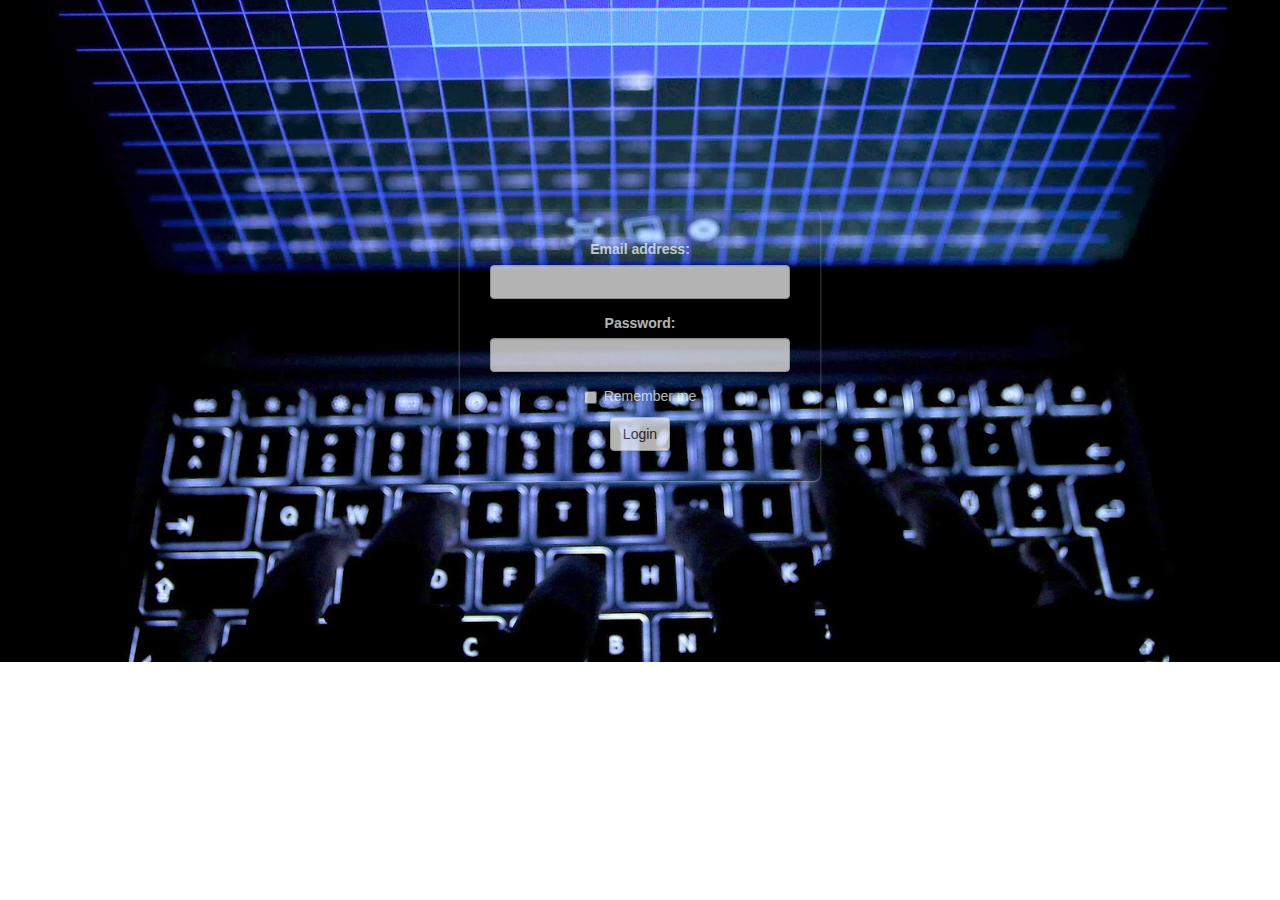
<file: demo facebook/index.html>
<!DOCTYPE html>
<html lang="en">
<head>
	<meta charset="utf-8">
	<meta http-equiv="X-UA-Compatible" content="IE=edge">
	<meta name="viewport" content="width=device-width, initial-scale=1, maximum-scale=1, user-scalable=no">
	<!------Bootstrap------>
	<link rel="stylesheet" href="css/bootstrap.css">
	<!------Style------>
	<link rel="stylesheet" href="css/style.css">
	<!-- Animate -->
	<link rel="stylesheet" href="css/animate.css">
	<!-- Font-awesome -->
	<link rel="stylesheet" href="css/font-awesome.min.css">
	<!-- Font-Rotobo ,Lato ,Oswald,Raleway -->
	<link href="https://fonts.googleapis.com/css?family=Lato|Oswald|Raleway:400,300,500,600,700,800|Roboto" rel="stylesheet">
</head>
<body>
     <div class="main">
		 <div class="container">
			 <div class="row">
				 <div class="col-sm-4 col-md-offset-4">
					 <div class="main-form text-center animated fadeIn">
						 <form name="loginform" id="loginform" action="" method="post" onsubmit="return passWord()">
							 <div class="form-group">
								 <label for="email">Email address:</label>
								 <input type="email" class="form-control" id="email">
							 </div>
							 <div class="form-group">
								 <label for="pwd">Password:</label>
								 <input type="password" class="form-control" id="pwd">
							 </div>
							 <div class="checkbox">
								 <label><input type="checkbox"> Remember me</label>
							 </div>
							 <button type="submit" class="btn btn-default">Login</button>
						 </form>
					 </div>
				 </div>
			 </div>
		 </div>
	 </div>
	 <script src="js/jquery-3.2.1.min.js"></script>
	 <script src="js/bootstrap.js"></script>
	 <script src="js/html5shiv.js"></script>
	 <script src="js/jquery.min.js"></script>
	 <script src="js/style.js"></script>
</body>
</html>
</file>
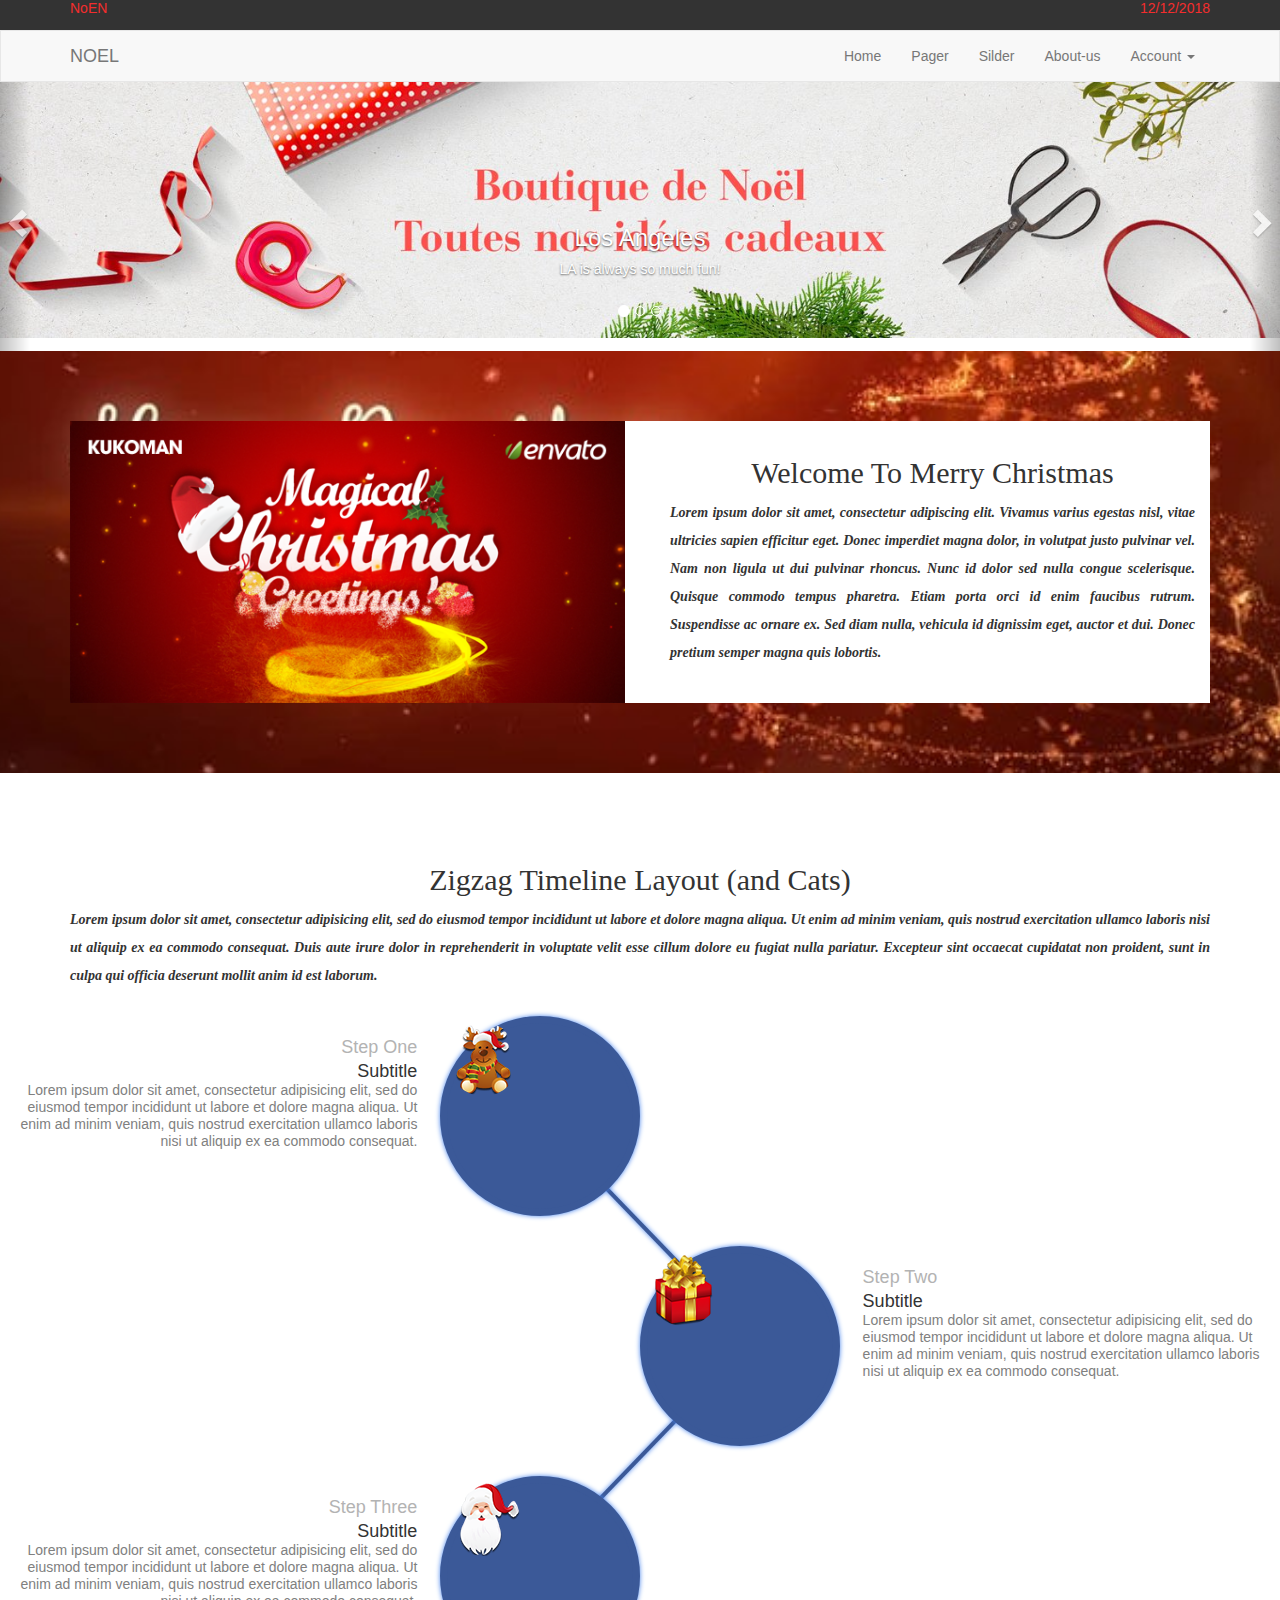
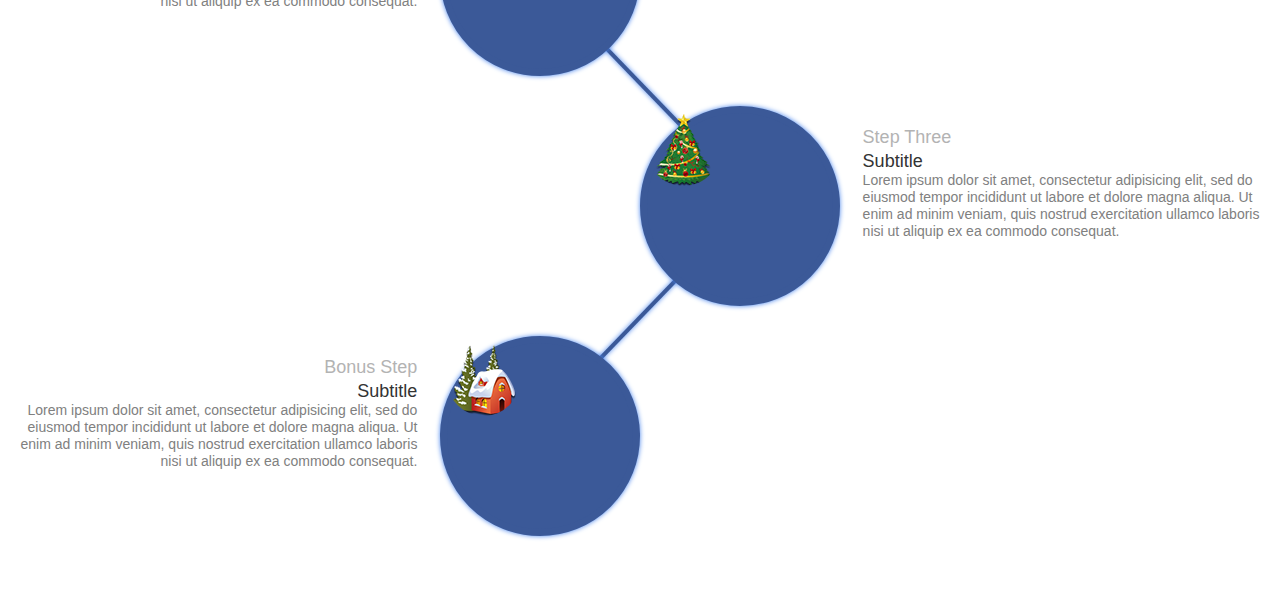
<file: Noen new 2018/index.html>
<!DOCTYPE html>
<html lang="en">
<head>
    <meta charset="UTF-8">
    <title>Title</title>
    <link href='https://fonts.googleapis.com/css?family=Aguafina Script' rel='stylesheet'>
    <!-----------Style----------->
    <link rel="stylesheet" href="css/bootstrap.css">
    <!----------Styel main------->
    <link rel="stylesheet" href="css/style.css">
</head>
<body data-spy="scroll" data-target=".navbar" data-offset="10">
    <!-------Header----------->
    <header id="header">
        <div class="container-fluid">
            <div class="row">
                <div class="data-time">
                    <div class="container">
                        <div class="row">
                            <div class="data-logo col-md-6 col-sm-6">
                                <p>NoEN</p>
                            </div>
                            <div class="data-day col-md-6 col-sm-6">
                                <p>12/12/2018</p>
                            </div>
                        </div>
                    </div>
                </div>
                <nav class="navbar navbar-default" data-spy="affix" data-offset-top="30">
                    <div class="container">
                        <div class="navbar-header">
                            <button type="button" class="navbar-toggle" data-toggle="collapse" data-target="#myNavbar">
                                <span class="icon-bar"></span>
                                <span class="icon-bar"></span>
                                <span class="icon-bar"></span>
                            </button>
                            <a class="navbar-brand" href="#">NOEL</a>
                        </div>
                        <div class="collapse navbar-collapse" id="myNavbar">
                            <ul class="nav navbar-nav navbar-right">
                                <li><a href="index.html">Home</a></li>
                                <li><a href="#section2">Pager</a></li>
                                <li><a href="#section3">Silder</a></li>
                                <li><a href="#section2">About-us</a></li>
                                <li class="dropdown">
                                    <a class="dropdown-toggle" data-toggle="dropdown" href="#">Account
                                        <span class="caret"></span></a>
                                    <ul class="dropdown-menu">
                                        <li><a href="#"><span class="glyphicon glyphicon-user"></span> Sign Up</a></li>
                                        <li><a href="#"><span class="glyphicon glyphicon-log-in"></span> Login</a></li>
                                    </ul>
                                </li>
                            </ul>
                        </div>
                    </div>
                </nav>
                <div class="slider">
                    <div id="myCarousel" class="carousel" data-ride="carousel">
                        <!-- Indicators -->
                        <ol class="carousel-indicators">
                            <li data-target="#myCarousel" data-slide-to="0" class="active"></li>
                            <li data-target="#myCarousel" data-slide-to="1"></li>
                            <li data-target="#myCarousel" data-slide-to="2"></li>
                        </ol>

                        <!-- Wrapper for slides -->
                        <div class="carousel-inner">
                            <div class="item active">
                                <img src="images/slider/3.jpg" class="img-responsive">
                                <div class="carousel-caption">
                                    <h3>Los Angeles</h3>
                                    <p>LA is always so much fun!</p>
                                </div>
                            </div>
                            <div class="item">
                                <img src="images/slider/3.jpg" class="img-responsive">
                                <div class="carousel-caption">
                                    <h3>Los Angeles</h3>
                                    <p>LA is always so much fun!</p>
                                </div>
                            </div>
                            <div class="item">
                                <img src="images/slider/3.jpg" class="img-responsive">
                                <div class="carousel-caption">
                                    <h3>Los Angeles</h3>
                                    <p>LA is always so much fun!</p>
                                </div>
                            </div>
                        </div>

                        <!-- Left and right controls -->
                        <a class="left carousel-control" href="#myCarousel" data-slide="prev">
                            <span class="glyphicon glyphicon-chevron-left"></span>
                            <span class="sr-only">Previous</span>
                        </a>
                        <a class="right carousel-control" href="#myCarousel" data-slide="next">
                            <span class="glyphicon glyphicon-chevron-right"></span>
                            <span class="sr-only">Next</span>
                        </a>
                    </div>
                </div>
            </div>
        </div>
    </header>
    <!-------End Header----------->
    <!-------Main----------->
    <div class="main">
        <!-------Heddingtime----------->
        <section id="webcome">
            <div class="container">
                <div class="wellcome-noen">
                    <div class="row">
                        <div class="col-lg-6 col-sm-12">
                            <img src="images/3.png" class="img-responsive"/>
                        </div>
                        <div class="col-lg-6 col-sm-12">
                            <div class="wellcome-noen-text">
                                <h3 class="title-page">Welcome To Merry Christmas</h3>
                                <p class="title-p">Lorem ipsum dolor sit amet, consectetur adipiscing elit. Vivamus varius egestas nisl, vitae ultricies sapien efficitur eget. Donec imperdiet magna dolor, in volutpat justo pulvinar vel. Nam non ligula ut dui pulvinar rhoncus. Nunc id dolor sed nulla congue scelerisque. Quisque commodo tempus pharetra. Etiam porta orci id enim faucibus rutrum. Suspendisse ac ornare ex. Sed diam nulla, vehicula id dignissim eget, auctor et dui. Donec pretium semper magna quis lobortis.</p>
                            </div>
                        </div>
                    </div>
                </div>
            </div>
        </section>

        <section id="timeline">
            <div class="container">
               <div class="row">
                   <div class="col-lg-12">
                       <h3 class="title-page">Zigzag Timeline Layout (and Cats)</h3>
                       <p class="title-p">
                           Lorem ipsum dolor sit amet, consectetur adipisicing elit, sed do eiusmod tempor incididunt ut labore et dolore magna aliqua. Ut enim ad minim veniam, quis nostrud exercitation ullamco laboris nisi ut aliquip ex ea commodo consequat. Duis aute irure dolor in reprehenderit in voluptate velit esse cillum dolore eu fugiat nulla pariatur. Excepteur sint occaecat cupidatat non proident, sunt in culpa qui officia deserunt mollit anim id est laborum.
                       </p>
                       <ul class="timeline">
                           <li>
                               <div class="timeline-image">
                                   <img class="img-circle img-responsive" src="images/timeline/deer.png" alt="">
                               </div>
                               <div class="timeline-panel">
                                   <div class="timeline-heading">
                                       <h4>Step One</h4>
                                       <h4 class="subheading">Subtitle</h4>
                                   </div>
                                   <div class="timeline-body">
                                       <p class="text-muted">
                                           Lorem ipsum dolor sit amet, consectetur adipisicing elit, sed do eiusmod tempor incididunt ut labore et dolore magna aliqua. Ut enim ad minim veniam, quis nostrud exercitation ullamco laboris nisi ut aliquip ex ea commodo consequat.
                                       </p>
                                   </div>
                               </div>
                               <div class="line"></div>
                           </li>
                           <li class="timeline-inverted">
                               <div class="timeline-image">
                                   <img class="img-circle img-responsive" src="images/timeline/presents.png" alt="">
                               </div>
                               <div class="timeline-panel">
                                   <div class="timeline-heading">
                                       <h4>Step Two</h4>
                                       <h4 class="subheading">Subtitle</h4>
                                   </div>
                                   <div class="timeline-body">
                                       <p class="text-muted">
                                           Lorem ipsum dolor sit amet, consectetur adipisicing elit, sed do eiusmod tempor incididunt ut labore et dolore magna aliqua. Ut enim ad minim veniam, quis nostrud exercitation ullamco laboris nisi ut aliquip ex ea commodo consequat.
                                       </p>
                                   </div>
                               </div>
                               <div class="line"></div>
                           </li>
                           <li>
                               <div class="timeline-image">
                                   <img class="img-circle img-responsive" src="images/timeline/santa.png" alt="">
                               </div>
                               <div class="timeline-panel">
                                   <div class="timeline-heading">
                                       <h4>Step Three</h4>
                                       <h4 class="subheading">Subtitle</h4>
                                   </div>
                                   <div class="timeline-body">
                                       <p class="text-muted">
                                           Lorem ipsum dolor sit amet, consectetur adipisicing elit, sed do eiusmod tempor incididunt ut labore et dolore magna aliqua. Ut enim ad minim veniam, quis nostrud exercitation ullamco laboris nisi ut aliquip ex ea commodo consequat.
                                       </p>
                                   </div>
                               </div>
                               <div class="line"></div>
                           </li>
                           <li class="timeline-inverted">
                               <div class="timeline-image">
                                   <img class="img-circle img-responsive" src="images/timeline/tree.png" alt="">
                               </div>
                               <div class="timeline-panel">
                                   <div class="timeline-heading">
                                       <h4>Step Three</h4>
                                       <h4 class="subheading">Subtitle</h4>
                                   </div>
                                   <div class="timeline-body">
                                       <p class="text-muted">
                                           Lorem ipsum dolor sit amet, consectetur adipisicing elit, sed do eiusmod tempor incididunt ut labore et dolore magna aliqua. Ut enim ad minim veniam, quis nostrud exercitation ullamco laboris nisi ut aliquip ex ea commodo consequat.
                                       </p>
                                   </div>
                               </div>
                               <div class="line"></div>
                           </li>
                           <li>
                               <div class="timeline-image">
                                   <img class="img-circle img-responsive" src="images/timeline/wonderland.png" alt="">
                               </div>
                               <div class="timeline-panel">
                                   <div class="timeline-heading">
                                       <h4>Bonus Step</h4>
                                       <h4 class="subheading">Subtitle</h4>
                                   </div>
                                   <div class="timeline-body">
                                       <p class="text-muted">
                                           Lorem ipsum dolor sit amet, consectetur adipisicing elit, sed do eiusmod tempor incididunt ut labore et dolore magna aliqua. Ut enim ad minim veniam, quis nostrud exercitation ullamco laboris nisi ut aliquip ex ea commodo consequat.
                                       </p>
                                   </div>
                               </div>
                           </li>
                       </ul>
                   </div>
               </div>
            </div>
        </section>
    </div>
    <!-------End MainJ----------->
    <!-------JQuery----------->
    <!-------JQuery----------->
    <!-------JQuery----------->
    <!-------JQuery----------->
    <script src="js/jquery-3.2.1.min.js"></script>
    <!-------Boostrap-------->
    <script src="js/bootstrap.min.js"></script>

</body>
</html>
</file>
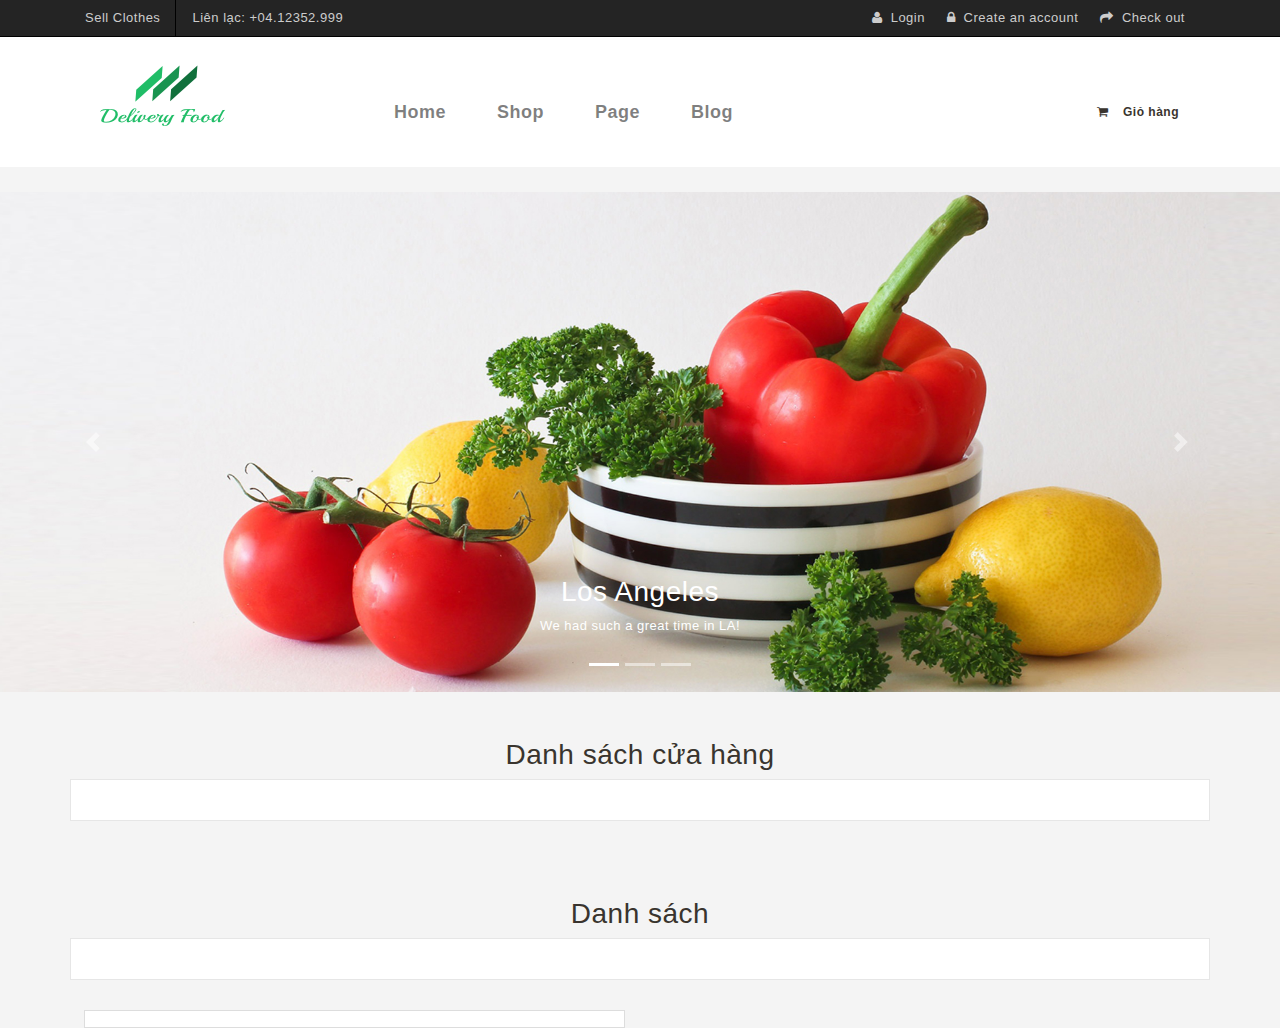
<file: shop-online-2018/index.html>
<!DOCTYPE html>
<html lang="en">
<head>
    <!-- Basic page needs -->
    <meta charset="utf-8">
    <!--[if IE]>
    <meta http-equiv="X-UA-Compatible" content="IE=edge">
    <![endif]-->
    <meta http-equiv="x-ua-compatible" content="ie=edge">
    <title>Sell Clothes &amp; Đặt giao hàng</title>
    <meta name="description" content="Đặt giao hàng, food, món ngon, ăn gì, tet,móm ngon mỗi ngày, shiper, oder,">
    <meta name="keywords" content="shop,food,shiper,nhà hàng,quán ăn,khách sạn,trà,sữa,tết"/>

    <!-- Mobile specific metas  -->
    <meta name="viewport" content="width=device-width, initial-scale=1">

    <!-- Favicon  -->
    <link rel="shortcut icon" type="image/x-icon" href="images/logo/1.png">

    <!-- Google Fonts -->
    <link href='http://fonts.googleapis.com/css?family=Lato:300,400,700,900' rel='stylesheet' type='text/css'>

    <!-- CSS Style -->

    <!-- Bootstrap CSS -->
    <link rel="stylesheet" type="text/css" href="css/bootstrap.min.css">

    <!-- font-awesome & simple line icons CSS -->
    <link rel="stylesheet" type="text/css" href="css/font-awesome.css" media="all">

    <!--&lt;!&ndash; owl.carousel CSS &ndash;&gt;-->
    <!--<link rel="stylesheet" type="text/css" href="css/owl.carousel.css">-->
    <!--<link rel="stylesheet" type="text/css" href="css/owl.theme.css">-->

    <!-- animate CSS  -->
    <link rel="stylesheet" type="text/css" href="css/animate.css" media="all">

    <!--&lt;!&ndash; flexslider CSS &ndash;&gt;-->
    <!--<link rel="stylesheet" type="text/css" href="css/flexslider.css">-->

    <!--&lt;!&ndash; jquery-ui.min CSS  &ndash;&gt;-->
    <!--<link rel="stylesheet" type="text/css" href="css/jquery-ui.css">-->

    <!--&lt;!&ndash; Revolution Slider CSS &ndash;&gt;-->
    <!--<link rel="stylesheet" type="text/css" href="css/revolution-slider.css">-->

    <!-- style CSS -->
    <link rel="stylesheet" type="text/css" href="css/style.css" media="all">

</head>
<body>
<header>
    <div class="header-container">
        <div class="header-top">
            <div class="container">
                <div class="row">
                    <div class="col-lg-4 col-sm-4 col-md-5 hidden-xs">
                        <!-- Default Welcome Message -->
                        <div class="welcome-msg"> Sell Clothes</div>
                        <span class="phone hidden-sm">Liên lạc: +04.12352.999</span></div>

                    <!-- top links -->
                    <div class="header-menu col-lg-8 col-md-7 col-sm-8 col-xs-12">
                        <div class="links">
                            <div class="login">
                                <a title="Danh sách oder" href="accuont_page.html">
                                    <i class="fa fa-user"></i><span class="hidden-xs">Login</span>
                                </a>
                            </div>
                            <div class="register">
                                <a class="hidden-login" href="accuont_page.html">
                                    <i class="fa fa-lock"></i><span class="hidden-xs">Create an account</span>
                                </a>
                            </div>
                            <div class="checkout">
                                <a class="hidden-login" href="shoping_cart.html"><i
                                    class="fa fa-mail-forward"></i><span class="hidden-xs">Check out</span>
                                </a>
                            </div>
                        </div>
                    </div>
                </div>
            </div>
        </div>
        <div class="container">
            <div class="row">
                <div class="col-sm-3 col-md-3 col-xs-12">
                    <!-- Header Logo -->
                    <div class="logo"><a href="index.html"><img src="images/logo/1.png"></a></div>
                    <!-- End Header Logo -->
                </div>
                <div class="col-xs-9 col-sm-9 col-md-9">
                    <!-- Header Nav -->
                    <nav class="navbar navbar-light  rounded navbar-toggleable-md mt-5">
                        <button class="navbar-toggler navbar-toggler-left collapsed" type="button"
                                data-toggle="collapse" data-target="#containerNavbar" aria-controls="containerNavbar"
                                aria-expanded="false" aria-label="Toggle navigation">
                            <span class="navbar-toggler-icon"></span>
                        </button>
                        <div class="navbar-collapse collapse" id="containerNavbar" aria-expanded="false">
                            <ul class="navbar-nav mr-auto">
                                <li class="nav-item"><a class="nav-link" href="#">Home <span
                                        class="sr-only">(current)</span></a></li>
                                <li class="nav-item"><a class="nav-link" href="#">Shop</a></li>
                                <li class="nav-item"><a class="nav-link" href="#">Page</a></li>
                                <li class="nav-item"><a class="nav-link" href="#">Blog</a></li>
                            </ul>
                        </div>
                        <div class="top-cart-contain navbar-toggler-right ">
                            <div class="mini-cart">
                                <div class="basket">
                                    <a href="shoping_cart.html">
                                        <div class="cart-icon"><i class="fa fa-shopping-cart"></i></div>
                                        <div class="shoppingcart-inner hidden-xs">
                                            <a href="shoping_cart.html">
                                                <span class="cart-title">Giỏ hàng</span>
                                                <span class="cart-total badge badge-light"></span>
                                            </a>
                                        </div>
                                    </a>
                                </div>
                            </div>
                        </div>
                    </nav>
                    <!-- End Header Nav -->
                </div>
            </div>
        </div>
    </div>
</header>
<div class="page-main">
    <!-- Slider -->
    <div id="slider" class="carousel slide hidden-lg-down" data-ride="carousel">
        <ul class="carousel-indicators">
            <li data-target="#demo" data-slide-to="0" class="active"></li>
            <li data-target="#demo" data-slide-to="1"></li>
            <li data-target="#demo" data-slide-to="2"></li>
        </ul>
        <div class="carousel-inner">
            <div class="carousel-item active">
                <img class="img-fluid" src="images/slider/slider-img1.jpg">
                <div class="carousel-caption">
                    <h3>Los Angeles</h3>
                    <p>We had such a great time in LA!</p>
                </div>
            </div>
            <div class="carousel-item">
                <img class="img-fluid" src="images/slider/slider-img2.jpg">
                <div class="carousel-caption">
                    <h3>Chicago</h3>
                    <p>Thank you, Chicago!</p>
                </div>
            </div>
            <div class="carousel-item">
                <img class="img-fluid" src="images/slider/slider-img3.jpg">
                <div class="carousel-caption">
                    <h3>New York</h3>
                    <p>We love the Big Apple!</p>
                </div>
            </div>
        </div>
        <a class="carousel-control-prev" href="#slider" data-slide="prev">
            <span class="carousel-control-prev-icon"></span>
        </a>
        <a class="carousel-control-next" href="#slider" data-slide="next">
            <span class="carousel-control-next-icon"></span>
        </a>
    </div>
    <!-- End Slider -->
    <!--slider-foods-->
    <section id="slider-foods">
         <div class="container">
             <div class="page-title ">
                 <h3 class="title text-center">Danh sách cửa hàng</h3>
             </div>
             <div class="row" id="get"></div>
         </div>
    </section>
    <!--End slider-foods-->
    <section id="foods-category">
        <div class="container">
            <div class="row">
                <div class="col-sm-12 col-xs-12">
                    <div class="page-title ">
                        <h3 class="title text-center">Danh sách </h3>
                    </div>
                    <div class="shoping row"></div>
                </div>
            </div>
        </div>
    </section>
</div>
<footer>
    <div class="container">
        <div class="row">
            <div class="col-lg-6">
                <div class="page-link"></div>
            </div>
            <div class="col-lg-6">
                <div class="page-link-Social"></div>
            </div>
        </div>
    </div>
</footer>
<!-- jquery js -->
<script type="text/javascript" src="js/jquery-3.2.1.min.js"></script>

<!-- bootstrap js -->
<script type="text/javascript" src="js/bootstrap.min.js"></script>

<!-- main js -->
<script type="text/javascript" src="js/main.js"></script>
</body>
</html>
</file>
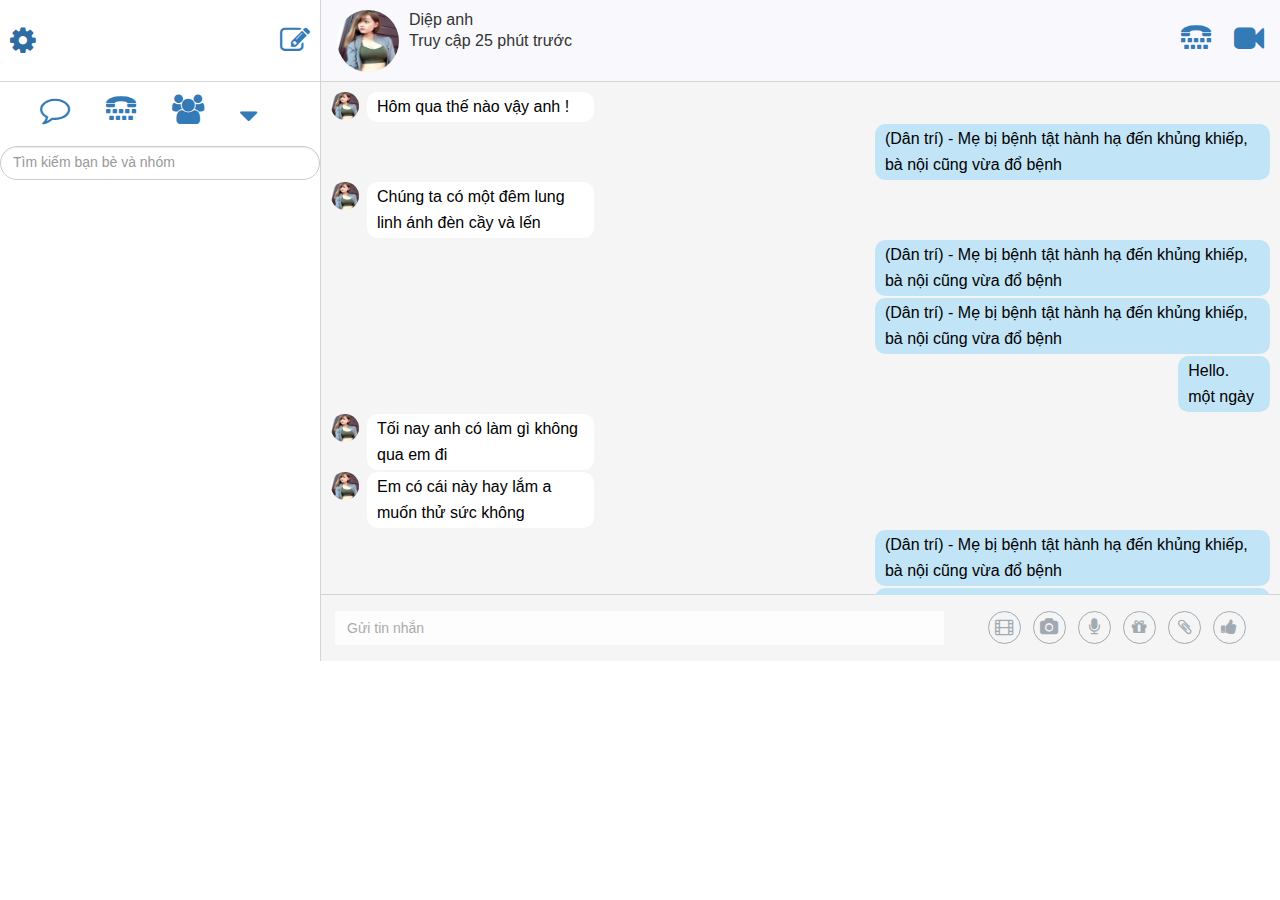
<file: demo facebook/from.html>
<!DOCTYPE html>
<html lang="en">
<head>
    <meta charset="utf-8">
    <meta http-equiv="X-UA-Compatible" content="IE=edge">
    <meta name="viewport" content="width=device-width, initial-scale=1, maximum-scale=1, user-scalable=no">
    <title>Chat tin nhắn</title>
    <!------Bootstrap------>
    <link rel="stylesheet" href="css/bootstrap.css">
    <!------Style------>
    <link rel="stylesheet" href="css/style.css">
    <!-- Animate -->
    <link rel="stylesheet" href="css/animate.css">
    <!-- Font-awesome -->
    <link rel="stylesheet" href="css/font-awesome.min.css">
    <!-- Font-Rotobo ,Lato ,Oswald,Raleway -->
    <link href="https://fonts.googleapis.com/css?family=Lato|Oswald|Raleway:400,300,500,600,700,800|Roboto" rel="stylesheet">
</head>
<body>
<section id="theme">
    <div class="container-fluid">
        <div class="row">
            <div class="col-sm-12 col-md-3">
                <div class="box-list-left-container">
                    <!----------------cài đặt---------------->
                    <div class="box-icon-list-use">
                        <div class="dropdown">
                            <a href="#" class="dropdown-toggle" data-toggle="dropdown"><i class="fa fa-cog"></i></a>
                            <ul class="dropdown-menu">
                                <li><a data-toggle="modal" data-target="#myModal" href="#">Cài Đặt</a></li>
                                <li><a href="#">Liên Hệ </a></li>
                                <li><a href="#">Tin Hệ Đang Chờ</a></li>
                            </ul>
                        </div>
                        <a href="#" data-toggle="modal" data-target="#create"><i class="fa fa-pencil-square-o"></i></a>
                    </div>
                    <!---------------- tuy chỉnh ---------------->
                    <div class="modal fade" id="myModal" tabindex="-1" role="dialog" aria-labelledby="myModalLabel" aria-hidden="true">
                        <div class="modal-dialog modal-md">
                            <div class="modal-content">
                                <div class="modal-header">
                                    <button type="button" class="close" data-dismiss="modal" aria-hidden="true">&times;</button>
                                    <h4 class="modal-title" id="smyModalLabel">Tùy Chỉnh</h4>
                                </div>
                                <div class="modal-body">
                                    <div class="setting">
                                        <nav class="settting-nav">
                                            <div class="setting-headding text-center">Cài hình nền</div>
                                            <div class="setting-hover">
                                                <a class="bg-1" href="#" onclick="myFunction()"><img src="3.gif"></a>
                                                <a class="bg-1" href="#" onclick="myFunction1()"><img src="imager/bg/4.jpg"></a>
                                                <a class="bg-1" href="#" onclick="myFunction2()"><img src="imager/bg/17.jpg"></a>
                                                <a class="bg-1" href="#" onclick="myFunction3()"><img src="imager/bg/18.jpg"></a>
                                                <a class="bg-1" href="#" onclick="myFunction4()"><img src="imager/bg/6.jpg"></a>
                                                <a class="bg-1" href="#" onclick="myFunction5()"><img src="imager/bg/7.jpg"></a>
                                                <a class="bg-1" href="#" onclick="myFunction6()"><img src="imager/bg/8.jpg"></a>
                                                <a class="bg-1" href="#" onclick="myFunction7()"><img src="imager/bg/9.jpg"></a>
                                                <a class="bg-1" href="#" onclick="myFunction8()"><img src="imager/bg/10.jpg"></a>
                                                <a class="bg-1" href="#" onclick="myFunction9()"><img src="imager/bg/16.jpg"></a>
                                                <a class="bg-1" href="#" onclick="myFunction10()"><img src="imager/bg/12.jpg"></a>
                                                <a class="bg-1" href="#" onclick="myFunction11()"><img src="imager/bg/13.jpg"></a>
                                                <a class="bg-1" href="#" onclick="myFunction12()"><img src="imager/bg/14.jpg"></a>
                                                <a class="bg-1" href="#" onclick="myFunction13()"><img src="imager/bg/15.jpg"></a>
                                            </div>
                                            <div class="setting-headding text-center">Chọn màu cho cuộc trò chuyện </div>
                                            <div class="setting-color">
                                                <div href="#" class="edit_1" onclick="edit_1()"></div>
                                                <div href="#" class="edit_2" onclick="edit_2()"></div>
                                                <div href="#" class="edit_3" onclick="edit_3()"></div>
                                                <div href="#" class="edit_4" onclick="edit_4()"></div>
                                                <div href="#" class="edit_5" onclick="edit_5()"></div>
                                                <div href="#" class="edit_6" onclick="edit_6()"></div>
                                                <div href="#" class="edit_7" onclick="edit_7()"></div>
                                                <div href="#" class="edit_8" onclick="edit_8()"></div>
                                                <div href="#" class="edit_9" onclick="edit_9()"></div>
                                                <div href="#" class="edit_10" onclick="edit_10()"></div>
                                                <div href="#" class="edit_11" onclick="edit_11()"></div>
                                                <div href="#" class="edit_12" onclick="edit_12()"></div>
                                                <div href="#" class="edit_13" onclick="edit_13()"></div>
                                                <div href="#" class="edit_14" onclick="edit_14()"></div>
                                            </div>
                                            <div class="setting-headding text-center">Âm Thanh</div>
                                            <div class="check-setting text-center">
                                                <div class="radio">
                                                    <label><input type="radio" name="optradio">Tắt Âm thanh , thông báo</label>
                                                </div>
                                                <div class="radio">
                                                    <label><input type="radio" name="optradio">Âm báo tin nhắn từ máy tính</label>
                                                </div>
                                                <div class="radio disabled">
                                                    <label><input type="radio" name="optradio" disabled>Xóa lịch sử </label>
                                                </div>
                                            </div>
                                            <!----test demo----->
                                            <div class="test-demo">

                                            </div><!----End test demo----->
                                        </nav>
                                    </div>
                                </div>
                                <div class="modal-footer">
                                    <button type="button" class="btn btn-default btn-simple" data-dismiss="modal">Thoát</button>
                                    <button type="submit" class="btn btn-info btn-simple">Gửi</button>
                                </div>
                            </div>
                        </div>
                    </div><!--end tùy chỉnh-->
                    <!--viết tin nhắn-->
                    <div class="modal fade" id="create" tabindex="-1" role="dialog" aria-labelledby="myModalLabel" aria-hidden="true">
                        <div class="modal-dialog modal-sm">
                            <div class="modal-content">
                                <div class="modal-header">
                                    <button type="button" class="close" data-dismiss="modal" aria-hidden="true">&times;</button>
                                    <h4 class="modal-title">Viết tin nhắn</h4>
                                </div>
                                <div class="modal-body">
                                    <form method="post" class="form-group">
                                        <input type="search" placeholder="Tên" class="form-control">
                                        <br>
                                        <textarea typeof="text" placeholder="Lời nhắn" class="form-control"></textarea>
                                    </form>
                                </div>
                                <div class="modal-footer">
                                    <button type="submit" class="btn btn-info btn-simple" data-dismiss="modal">Gửi</button>
                                </div>
                            </div>
                        </div>
                    </div>
                    <!--end viết tin nhắn-->
                    <div class="box-link-list-use">
                        <ul>
                            <li><a href="#messenger"  data-toggle="tab"><i class="fa fa-comment-o"></i></a></li>
                            <li><a href="#list-messenger"  data-toggle="tab"><i class="fa fa-tty"></i></a></li>
                            <li><a href="#group-chat"  data-toggle="tab"><i class="fa fa-users"></i></a></li>
                            <li><a href="#menu-messenger"  data-toggle="tab"><i class="fa fa-sort-desc"></i></a></li>
                        </ul>
                    </div>
                    <!---------------Tìm kiếm----------------->
                    <div class="box-from-list">
                         <form>
                             <input type="search" class="form-control" placeholder="Tìm kiếm bạn bè và nhóm">
                         </form>
                     </div>
                    <!-----------------Tin Nhắn mới cập nhập--------------->
                    <div class="tab-pane fade in  active" id="messenger">
                        <div class="xxx">
                            <div class="box-navbar-list" id="scroll">
                                <div class="box-navbar-list-thumbnail active">
                                    <a href="#1" data-toggle="tab">
                                        <div class="id-use">
                                            <img src="imager/avata/2.png" alt="photo" class="img-responsive">
                                            <div class="text-title">
                                                <span>Diệp An</span>
                                                <div class="time">15:0</div>
                                                <p>Đã gửi từ hôm qua</p>
                                            </div>
                                        </div>
                                    </a>
                                </div>
                                <div class="box-navbar-list-thumbnail">
                                    <a href="#2" data-toggle="tab">
                                        <div class="id-use">
                                            <img src="imager/avata/3.jpg" alt="photo" class="img-responsive">
                                            <div class="text-title">
                                                <span>Ngọc Lan</span>
                                                <div class="time">15:0</div>
                                                <p>Đã gửi từ hôm qua</p>
                                            </div>
                                        </div>
                                    </a>
                                </div>
                                <div class="box-navbar-list-thumbnail">
                                    <a href="#3" data-toggle="tab">
                                        <div class="id-use">
                                            <img src="imager/avata/4.jpg" alt="photo" class="img-responsive">
                                            <div class="text-title">
                                                <span>Hằng</span>
                                                <div class="time">15:0</div>
                                                <p>Đã gửi từ hôm qua</p>
                                            </div>
                                        </div>
                                    </a>
                                </div>
                                <div class="box-navbar-list-thumbnail">
                                    <a href="#4" data-toggle="tab">
                                        <div class="id-use">
                                            <img src="imager/avata/5.jpg" alt="photo" class="img-responsive">
                                            <div class="text-title">
                                                <span>Ngọc</span>
                                                <div class="time">15:0</div>
                                                <p>Đã gửi từ hôm qua</p>
                                            </div>
                                        </div>
                                    </a>
                                </div>
                                <div class="box-navbar-list-thumbnail">
                                    <a href="#5" data-toggle="tab">
                                        <div class="id-use">
                                            <img src="imager/avata/6.jpg" alt="photo" class="img-responsive">
                                            <div class="text-title">
                                                <span>Ngọc Lan</span>
                                                <div class="time">15:0</div>
                                                <p>Đã gửi từ hôm qua</p>
                                            </div>
                                        </div>
                                    </a>
                                </div>
                                <div class="box-navbar-list-thumbnail">
                                    <a href="#5" data-toggle="tab">
                                        <div class="id-use">
                                            <img src="imager/avata/6.jpg" alt="photo" class="img-responsive">
                                            <div class="text-title">
                                                <span>Ngọc Lan</span>
                                                <div class="time">15:0</div>
                                                <p>Đã gửi từ hôm qua</p>
                                            </div>
                                        </div>
                                    </a>
                                </div>

                            </div>
                        </div>
                    </div>
                    <!-----------------Đang trực tuyến--------------->
                    <div class="tab-pane fade" id="list-messenger">
                        <div class="item-list-messenger">
                            <div class="item-messenger-img">
                                <img src="imager/avata/20.jpg" class="img-responsive">
                            </div>
                            <span class="on-night"></span>
                            <div class="item-messenger-icon">
                                <a href="#"><i class="fa fa-tty"></i></a>
                                <a href="#"><i class="fa fa-video-camera"></i></a>
                                <a href="#"><i class="fa fa-microphone"></i></a>
                            </div>
                        </div>
                        <div class="item-list-messenger">
                            <div class="item-messenger-img">
                                <img src="imager/avata/15.jpg" class="img-responsive">
                            </div>
                            <span class="on-night"></span>
                            <div class="item-messenger-icon">
                                <a href="#"><i class="fa fa-tty"></i></a>
                                <a href="#"><i class="fa fa-video-camera"></i></a>
                                <a href="#"><i class="fa fa-microphone"></i></a>
                            </div>
                        </div>
                        <div class="item-list-messenger">
                            <div class="item-messenger-img">
                                <img src="imager/avata/16.jpg" class="img-responsive">
                            </div>
                            <span class="on-night"></span>
                            <div class="item-messenger-icon">
                                <a href="#"><i class="fa fa-tty"></i></a>
                                <a href="#"><i class="fa fa-video-camera"></i></a>
                                <a href="#"><i class="fa fa-microphone"></i></a>
                            </div>
                        </div>
                        <div class="item-list-messenger">
                            <div class="item-messenger-img">
                                <img src="imager/avata/17.jpg" class="img-responsive">
                            </div>
                            <span class="on-night"></span>
                            <div class="item-messenger-icon">
                                <a href="#"><i class="fa fa-tty"></i></a>
                                <a href="#"><i class="fa fa-video-camera"></i></a>
                                <a href="#"><i class="fa fa-microphone"></i></a>
                            </div>
                        </div>
                        <div class="item-list-messenger">
                            <div class="item-messenger-img">
                                <img src="imager/avata/18.jpg" class="img-responsive">
                            </div>
                            <span class="on-night"></span>
                            <div class="item-messenger-icon">
                                <a href="#"><i class="fa fa-tty"></i></a>
                                <a href="#"><i class="fa fa-video-camera"></i></a>
                                <a href="#"><i class="fa fa-microphone"></i></a>
                            </div>
                        </div>
                        <div class="item-list-messenger">
                            <div class="item-messenger-img">
                                <img src="imager/avata/19.jpg" class="img-responsive">
                            </div>
                            <span class="on-night"></span>
                            <div class="item-messenger-icon">
                                <a href="#"><i class="fa fa-tty"></i></a>
                                <a href="#"><i class="fa fa-video-camera"></i></a>
                                <a href="#"><i class="fa fa-microphone"></i></a>
                            </div>
                        </div>
                    </div>
                    <!-----------------danh sách nhóm--------------->
                    <div class="tab-pane fade" id="group-chat">
                        <div class="title-tab">Danh Sách Nhóm 0(200)</div>
                    </div>
                    <!---------------xem thêm----------------->
                    <div class="tab-pane fade" id="menu-messenger">
                        <div class="menu-messenger">
                            <div class="col-sm-12 col-lg-12 col-md-12">
                                <a href="#">
                                    <div class="item">
                                        <div class="item-icon"><i class="fa fa-plus-circle"></i></div>
                                        <div class="item-text" data-toggle="modal" data-target="#Add-friend">Thêm Bạn</div>
                                        <!-----------thêm bạn------------>
                                        <div class="modal fade" id="Add-friend" tabindex="-1" role="dialog" aria-labelledby="myModalLabel" aria-hidden="true">
                                            <div class="modal-dialog modal-sm">
                                                <div class="modal-content">
                                                    <div class="modal-header">
                                                        <button type="button" class="close" data-dismiss="modal" aria-hidden="true">&times;</button>
                                                        <h4 class="modal-title">Thêm bạn</h4>
                                                    </div>
                                                    <div class="modal-body">
                                                        <div class="form-group">
                                                            <label>Thêm Từ Email</label>
                                                            <input type="email" name="email" class="form-control" placeholder="Nhập email">
                                                            <label>Thêm Từ Facebook or số điện thoại</label>
                                                            <input type="email" name="email" class="form-control" placeholder="Nhập email">
                                                            <label>Thêm Từ số điện thoại</label>
                                                            <select class="form-control" id="tel">
                                                                <option>Việt nam (+84)</option>
                                                                <option>Rwanda (+250)</option>
                                                                <option>Kazakhstan (+7)</option>
                                                                <option>Jordan (+962)</option>
                                                            </select>
                                                            <br>
                                                            <input type="tel" name="tel"  for="tel" class="form-control" placeholder="Nhập số điện thoại">
                                                        </div>
                                                    </div>
                                                    <div class="modal-footer">
                                                        <button type="submit" class="btn btn-info btn-simple" data-dismiss="modal">Gửi</button>
                                                    </div>
                                                </div>
                                            </div>
                                        </div>
                                    </div>
                                </a>
                            </div>
                            <div class="col-sm-12 col-lg-12 col-md-12">
                                <a href="#">
                                    <div class="item">
                                        <div class="item-icon"><i class="fa fa-question-circle"></i></div>
                                        <div class="item-text">Gợi Ý</div>
                                    </div>
                                </a>
                            </div>
                            <div class="col-sm-12 col-lg-12 col-md-12">
                                <a href="#">
                                    <div class="item">
                                        <div class="item-icon"><i class="fa fa-sign-in"></i></div>
                                        <div class="item-text">Đăng Xuất</div>
                                    </div>
                                </a>
                            </div>
                        </div>
                    </div>
                </div>
            </div>
            <!---------box meesenger-------->
            <div class="col-sm-12 col-md-9 hidden-xs hidden-sm">
                 <div class="box-text-right-container hidden-xs hidden-sm"  id="set-background">
                     <div class="box-hedding tab-content nano">
                         <div class="tab-pane fade in active" id="1">
                             <div class="box-hedding-id">
                                 <img src="imager/avata/2.png" alt="photo" class="img-responsive">
                                 <div class="box-hedding-text">
                                     <span>Diệp anh</span>
                                     <div class="box-chat">
                                         <a href="#"><i class="fa fa-tty"></i></a>
                                         <a href="#"><i class="fa fa-video-camera"></i></a>
                                     </div>
                                     <p>Truy cập 25 phút trước</p>
                                 </div>
                             </div>
                             <div class="box-messnger strong" data-toggle="bg-love" id="scrolling">
                                 <div class="box-messnger-id">
                                     <div class="avata-id">
                                         <div class="photo-id">
                                             <img src="imager/avata/2.png" alt="photo" class="img-responsive">
                                         </div>
                                         <div class="box-messnger-chat or">
                                             <span>Hôm qua thế nào vậy anh !</span>
                                         </div>
                                     </div>
                                 </div>
                                 <div class="box-messnger-use">
                                     <div class="avata-use">
                                         <div class="box-messnger-chat-use">
                                             <span>(Dân trí) - Mẹ bị bệnh tật hành hạ đến khủng khiếp, bà nội cũng vừa đổ bệnh</span>
                                         </div>
                                     </div>
                                 </div>
                                 <div class="box-messnger-id">
                                     <div class="avata-id">
                                         <div class="photo-id">
                                             <img src="imager/avata/2.png" alt="photo" class="img-responsive">
                                         </div>
                                         <div class="box-messnger-chat or">
                                             <span>Chúng ta có một đêm  lung linh ánh đèn cầy và lến</span>
                                         </div>
                                     </div>
                                 </div>
                                 <div class="box-messnger-use">
                                     <div class="avata-use">
                                         <div class="box-messnger-chat-use" >
                                             <span>(Dân trí) - Mẹ bị bệnh tật hành hạ đến khủng khiếp, bà nội cũng vừa đổ bệnh</span>
                                         </div>
                                     </div>
                                 </div>
                                 <div class="box-messnger-use">
                                     <div class="avata-use">
                                         <div class="box-messnger-chat-use of">
                                             <span>(Dân trí) - Mẹ bị bệnh tật hành hạ đến khủng khiếp, bà nội cũng vừa đổ bệnh</span>
                                         </div>
                                     </div>
                                 </div>
                                 <div class="box-messnger-use">
                                     <div class="avata-use">
                                         <div class="box-messnger-chat-use of">
                                             <span>Hello. một ngày</span>
                                         </div>
                                     </div>
                                 </div>
                                 <div class="box-messnger-id">
                                     <div class="avata-id">
                                         <div class="photo-id">
                                             <img src="imager/avata/2.png" alt="photo" class="img-responsive">
                                         </div>
                                         <div class="box-messnger-chat or">
                                             <span>Tối nay anh có làm gì không qua em đi </span>
                                         </div>
                                     </div>
                                 </div>
                                 <div class="box-messnger-id">
                                     <div class="avata-id">
                                         <div class="photo-id">
                                             <img src="imager/avata/2.png" alt="photo" class="img-responsive">
                                         </div>
                                         <div class="box-messnger-chat or">
                                             <span>Em có cái này hay lắm a muốn thử sức không </span>
                                         </div>
                                     </div>
                                 </div>
                                 <div class="box-messnger-use">
                                     <div class="avata-use">
                                         <div class="box-messnger-chat-use of">
                                             <span>(Dân trí) - Mẹ bị bệnh tật hành hạ đến khủng khiếp, bà nội cũng vừa đổ bệnh</span>
                                         </div>
                                     </div>
                                 </div>
                                 <div class="box-messnger-use">
                                     <div class="avata-use">
                                         <div class="box-messnger-chat-use of">
                                             <span>(Dân trí) - Mẹ bị bệnh tật hành hạ đến khủng khiếp, bà nội cũng vừa đổ bệnh</span>
                                         </div>
                                     </div>
                                 </div>
                             </div>
                         </div>
                         <div  class="tab-pane fade" id="2">
                             <div class="box-hedding-id">
                                 <img src="imager/avata/3.jpg" alt="photo" class="img-responsive">
                                 <div class="box-hedding-text">
                                     <span>Ngọc Lan</span>
                                     <div class="box-chat">
                                         <a href="#"><i class="fa fa-tty"></i></a>
                                         <a href="#"><i class="fa fa-video-camera"></i></a>
                                     </div>
                                     <p>Truy cập 25 phút trước</p>
                                 </div>
                             </div>
                             <div class="box-messnger">
                                 <div class="box-messnger-id">
                                     <div class="avata-id">
                                         <div class="photo-id">
                                             <img src="imager/avata/3.jpg" alt="photo" class="img-responsive">
                                         </div>
                                         <div class="box-messnger-chat">
                                             <span>Hôm qua thế nào vậy anh !</span>
                                         </div>
                                     </div>
                                 </div>
                                 <div class="box-messnger-use">
                                     <div class="avata-use">
                                         <div class="box-messnger-chat-use">
                                             <span>(Dân trí) - Mẹ bị bệnh tật hành hạ đến khủng khiếp, bà nội cũng vừa đổ bệnh</span>
                                         </div>
                                     </div>
                                 </div>
                                 <div class="box-messnger-id">
                                     <div class="avata-id">
                                         <div class="photo-id">
                                             <img src="imager/avata/3.jpg" alt="photo" class="img-responsive">
                                         </div>
                                         <div class="box-messnger-chat">
                                             <span>Chúng ta có một đêm  lung linh ánh đèn cầy và lến</span>
                                         </div>
                                     </div>
                                 </div>
                                 <div class="box-messnger-use">
                                     <div class="avata-use">
                                         <div class="box-messnger-chat-use">
                                             <span>(Dân trí) - Mẹ bị bệnh tật hành hạ đến khủng khiếp, bà nội cũng vừa đổ bệnh</span>
                                         </div>
                                     </div>
                                 </div>
                                 <div class="box-messnger-use">
                                     <div class="avata-use">
                                         <div class="box-messnger-chat-use of">
                                             <span>(Dân trí) - Mẹ bị bệnh tật hành hạ đến khủng khiếp, bà nội cũng vừa đổ bệnh</span>
                                         </div>
                                     </div>
                                 </div>
                                 <div class="box-messnger-use">
                                     <div class="avata-use">
                                         <div class="box-messnger-chat-use of">
                                             <span>(Dân trí) - Mẹ bị bệnh tật hành hạ đến khủng khiếp, bà nội cũng vừa đổ bệnh</span>
                                         </div>
                                     </div>
                                 </div>
                             </div>
                         </div>
                         <div  class="tab-pane fade" id="3">
                             <div class="box-hedding-id">
                                 <img src="imager/avata/4.jpg" alt="photo" class="img-responsive">
                                 <div class="box-hedding-text">
                                     <span>Hằng</span>
                                     <div class="box-chat">
                                         <a href="#"><i class="fa fa-tty"></i></a>
                                         <a href="#"><i class="fa fa-video-camera"></i></a>
                                     </div>
                                     <p>Truy cập 25 phút trước</p>
                                 </div>
                             </div>
                             <div class="box-messnger">
                                 <div class="box-messnger-id">
                                     <div class="avata-id">
                                         <div class="photo-id">
                                             <img src="imager/avata/4.jpg" alt="photo" class="img-responsive">
                                         </div>
                                         <div class="box-messnger-chat or">
                                             <div class="text-box">Hôm qua thế nào vậy anh !</div>
                                             <span class="ms_1"></span>
                                         </div>
                                     </div>
                                 </div>
                                 <div class="box-messnger-use">
                                     <div class="avata-use">
                                         <div class="box-messnger-chat-use of">
                                             <span>(Dân trí) - Mẹ bị bệnh tật hành hạ đến khủng khiếp, bà nội cũng vừa đổ bệnh</span>
                                         </div>
                                     </div>
                                 </div>
                                 <div class="box-messnger-use">
                                     <div class="avata-use">
                                         <div class="box-messnger-chat-use of">
                                             <span>(Dân trí) - Mẹ bị bệnh tật hành hạ đến khủng khiếp, bà nội cũng vừa đổ bệnh</span>
                                         </div>
                                     </div>
                                 </div>
                                 <div class="box-messnger-id">
                                     <div class="avata-id">
                                         <div class="photo-id">
                                             <img src="imager/avata/4.jpg" alt="photo" class="img-responsive">
                                         </div>
                                         <div class="box-messnger-chat or">
                                             <div class="text-box">Chúng ta có một đêm  lung linh ánh đèn cầy và lến</div>
                                             <span class="ms_1"></span>
                                         </div>
                                     </div>
                                 </div>
                                 <div class="box-messnger-use">
                                     <div class="avata-use">
                                         <div class="box-messnger-chat-use of">
                                             <span>(Dân trí) - Mẹ bị bệnh tật hành hạ đến khủng khiếp, bà nội cũng vừa đổ bệnh</span>
                                         </div>
                                     </div>
                                 </div>
                                 <div class="box-messnger-use">
                                     <div class="avata-use">
                                         <div class="box-messnger-chat-use of">
                                             <span>(Dân trí) - Mẹ bị bệnh tật hành hạ đến khủng khiếp, bà nội cũng vừa đổ bệnh</span>
                                         </div>
                                     </div>
                                 </div>
                                 <div class="box-messnger-use">
                                     <div class="avata-use">
                                         <div class="box-messnger-chat-use of">
                                             <span>(Dân trí) - Mẹ bị bệnh tật hành hạ đến khủng khiếp, bà nội cũng vừa đổ bệnh</span>
                                         </div>
                                     </div>
                                 </div>
                                 <div class="box-messnger-use">
                                     <div class="avata-use">
                                         <div class="box-messnger-chat-use of">
                                             <span>(Dân trí) - Mẹ bị bệnh tật hành hạ đến khủng khiếp, bà nội cũng vừa đổ bệnh</span>
                                         </div>
                                     </div>
                                 </div>
                             </div>
                         </div>
                         <div class="tab-pane fade" id="4">
                             <div class="box-hedding-id">
                                 <img src="imager/avata/5.jpg" alt="photo" class="img-responsive">
                                 <div class="box-hedding-text">
                                     <span>Ngọc</span>
                                     <div class="box-chat">
                                         <a href="#"><i class="fa fa-tty"></i></a>
                                         <a href="#"><i class="fa fa-video-camera"></i></a>
                                     </div>
                                     <p>Truy cập 25 phút trước</p>
                                 </div>
                             </div>
                             <div class="box-messnger">
                                 <div class="box-messnger-id">
                                     <div class="avata-id">
                                         <div class="photo-id">
                                             <img src="imager/avata/5.jpg" alt="photo" class="img-responsive">
                                         </div>
                                         <div class="box-messnger-chat or">
                                             <div class="text-box">Hôm qua thế nào vậy anh !</div>
                                             <span class="ms_1"></span>
                                         </div>
                                     </div>
                                 </div>
                                 <div class="box-messnger-use">
                                     <div class="avata-use">
                                         <div class="box-messnger-chat-use of">
                                             <span>(Dân trí) - Mẹ bị bệnh tật hành hạ đến khủng khiếp, bà nội cũng vừa đổ bệnh</span>
                                         </div>
                                     </div>
                                 </div>
                                 <div class="box-messnger-use">
                                     <div class="avata-use">
                                         <div class="box-messnger-chat-use of">
                                             <span>(Dân trí) - Mẹ bị bệnh tật hành hạ đến khủng khiếp, bà nội cũng vừa đổ bệnh</span>
                                         </div>
                                     </div>
                                 </div>
                                 <div class="box-messnger-id">
                                     <div class="avata-id">
                                         <div class="photo-id">
                                             <img src="imager/avata/5.jpg" alt="photo" class="img-responsive">
                                         </div>
                                         <div class="box-messnger-chat or">
                                             <div class="text-center">Chúng ta có một đêm  lung linh ánh đèn cầy và lến</div>
                                             <span class="ms_1"></span>
                                         </div>
                                     </div>
                                 </div>
                                 <div class="box-messnger-use">
                                     <div class="avata-use">
                                         <div class="box-messnger-chat-use of">
                                             <span>(Dân trí) - Mẹ bị bệnh tật hành hạ đến khủng khiếp, bà nội cũng vừa đổ bệnh</span>
                                         </div>
                                     </div>
                                 </div>
                                 <div class="box-messnger-use">
                                     <div class="avata-use">
                                         <div class="box-messnger-chat-use of">
                                             <span>(Dân trí) - Mẹ bị bệnh tật hành hạ đến khủng khiếp, bà nội cũng vừa đổ bệnh</span>
                                         </div>
                                     </div>
                                 </div>
                                 <div class="box-messnger-use">
                                     <div class="avata-use">
                                         <div class="box-messnger-chat-use of">
                                             <span>(Dân trí) - Mẹ bị bệnh tật hành hạ đến khủng khiếp, bà nội cũng vừa đổ bệnh</span>
                                         </div>
                                     </div>
                                 </div>
                                 <div class="box-messnger-use">
                                     <div class="avata-use">
                                         <div class="box-messnger-chat-use of">
                                             <span>(Dân trí) - Mẹ bị bệnh tật hành hạ đến khủng khiếp, bà nội cũng vừa đổ bệnh</span>
                                         </div>
                                     </div>
                                 </div>
                         </div>
                         </div>
                         <div class="tab-pane fade" id="5">
                             <div class="box-hedding-id">
                                 <img src="imager/avata/6.jpg" alt="photo" class="img-responsive">
                                 <div class="box-hedding-text">
                                     <span>Ngọc Lan</span>
                                     <div class="box-chat">
                                         <a href="#"><i class="fa fa-tty"></i></a>
                                         <a href="#"><i class="fa fa-video-camera"></i></a>
                                     </div>
                                     <p>Truy cập 25 phút trước</p>
                                 </div>
                             </div>
                             <div class="box-messnger">
                                 <div class="box-messnger-id">
                                     <div class="avata-id">
                                         <div class="photo-id">
                                             <img src="imager/avata/6.jpg" alt="photo" class="img-responsive">
                                         </div>
                                         <div class="box-messnger-chat or">
                                             <div class="text-box">Hôm qua thế nào vậy anh !</div>
                                             <span class="ms_1"></span>
                                         </div>
                                     </div>
                                 </div>
                                 <div class="box-messnger-use">
                                     <div class="avata-use">
                                         <div class="box-messnger-chat-use of">
                                             <span>(Dân trí) - Mẹ bị bệnh tật hành hạ đến khủng khiếp, bà nội cũng vừa đổ bệnh</span>
                                         </div>
                                     </div>
                                 </div>
                                 <div class="box-messnger-use">
                                     <div class="avata-use">
                                         <div class="box-messnger-chat-use of">
                                             <span>(Dân trí) - Mẹ bị bệnh tật hành hạ đến khủng khiếp, bà nội cũng vừa đổ bệnh</span>
                                         </div>
                                     </div>
                                 </div>
                                 <div class="box-messnger-id">
                                     <div class="avata-id">
                                         <div class="photo-id">
                                             <img src="imager/avata/6.jpg" alt="photo" class="img-responsive">
                                         </div>
                                         <div class="box-messnger-chat">
                                             <div class="text-box">Chúng ta có một đêm  lung linh ánh đèn cầy và lến</div>
                                             <span class="ms_1"></span>
                                         </div>
                                     </div>
                                 </div>
                             </div>
                         </div>
                     </div>
                     <!----------------Sent meesenger---------------->
                     <div class="box-footer">
                         <div class="input-group">
                             <input type="text"  class="form-control mytext"  placeholder="Gửi tin nhắn">
                         </div>
                         <div class="ul">
                             <button class="bg_none" ><i class="fa fa-film hover"></i> </button>
                             <button class="bg_none"><i class="fa fa-camera hover"></i> </button>
                             <button class="bg_none"><i class="fa fa-microphone hover"></i> </button>
                             <button class="bg_none" onclick="" ><i class="fa fa-gift hover"></i> </button>
                             <button class="bg_none"><i class="fa fa-paperclip hover"></i></button>
                             <button class="bg_none" onclick=""><i class="fa fa-thumbs-up hover"></i> </button>
                         </div>
                     </div>
                 </div>
            </div>
        </div>
    </div>
</section>
    <script src="js/jquery-3.2.1.min.js"></script>
    <script src="js/bootstrap.js"></script>
    <script src="js/html5shiv.js"></script>
    <script src="js/style.js"></script>
    <script src="js/cutrum.js"></script>
</body>
</html>
</file>
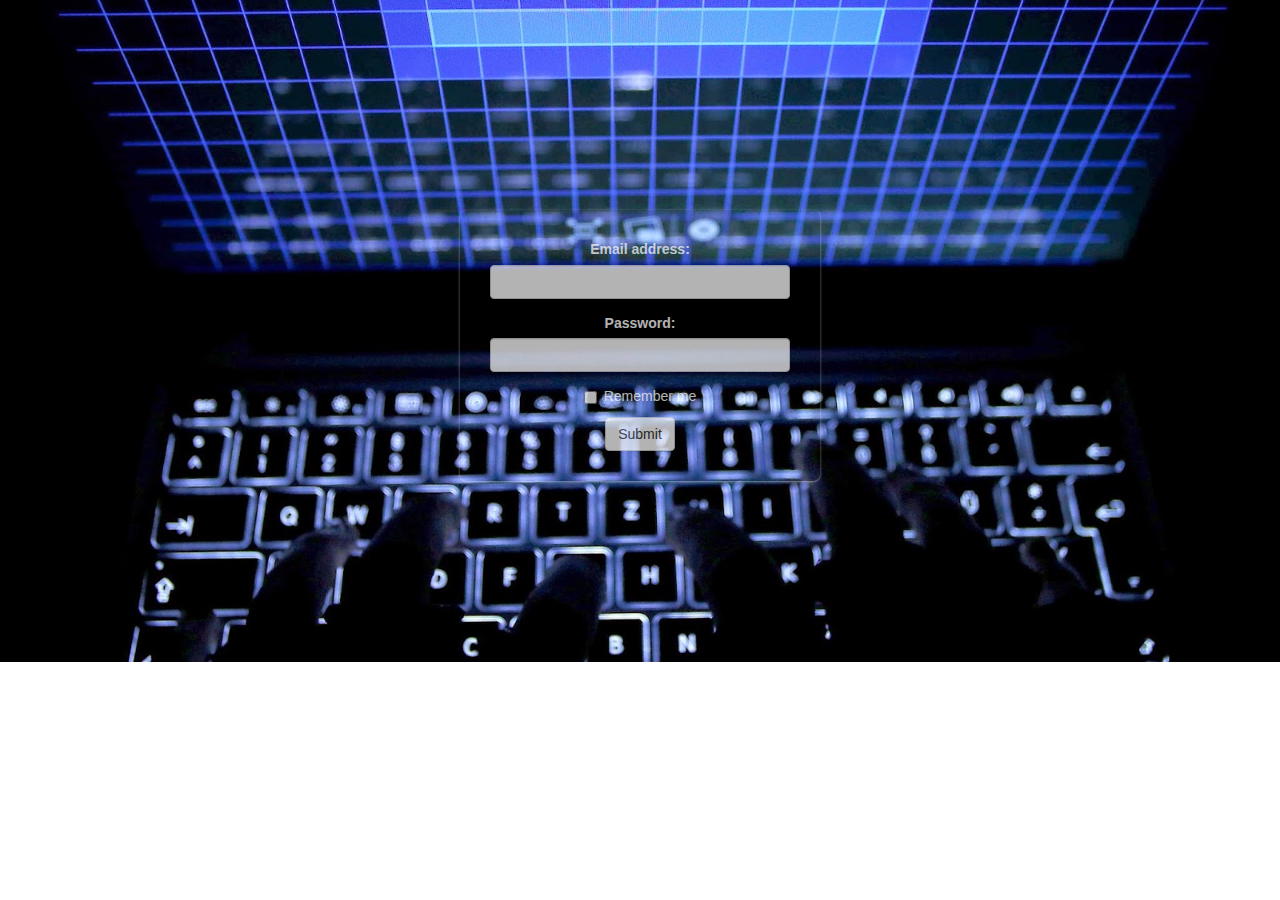
<file: demo facebook/messenger.html>
<!DOCTYPE html>
<html lang="en">
<head>
    <meta charset="utf-8">
    <meta http-equiv="X-UA-Compatible" content="IE=edge">
    <meta name="viewport" content="width=device-width, initial-scale=1, maximum-scale=1, user-scalable=no">
    <!------Bootstrap------>
    <link rel="stylesheet" href="css/bootstrap.css">
    <!------Style------>
    <link rel="stylesheet" href="css/style.css">
    <!-- Animate -->
    <link rel="stylesheet" href="css/animate.css">
    <!-- Font-awesome -->
    <link rel="stylesheet" href="css/font-awesome.min.css">
    <!-- Font-Rotobo ,Lato ,Oswald,Raleway -->
    <link href="https://fonts.googleapis.com/css?family=Lato|Oswald|Raleway:400,300,500,600,700,800|Roboto" rel="stylesheet">
</head>
<body>
<div class="main">
    <div class="container">
        <div class="row">
            <div class="col-sm-4 col-md-offset-4">
                <div class="main-form text-center animated fadeIn">
                    <form name="loginform" id="loginform" action="" method="post" onsubmit="return passWord()">
                        <div class="form-group">
                            <label for="email">Email address:</label>
                            <input type="email" class="form-control" id="email">
                        </div>
                        <div class="form-group">
                            <label for="pwd">Password:</label>
                            <input type="password" class="form-control" id="pwd">
                        </div>
                        <div class="checkbox">
                            <label><input type="checkbox"> Remember me</label>
                        </div>
                        <button type="submit" class="btn btn-default">Submit</button>
                    </form>
                </div>
            </div>
        </div>
    </div>
</div>
 <!------------mani-------------->
<section id="menu">

</section>
<script src="js/bootstrap.js"></script>
<script src="js/html5shiv.js"></script>
<script src="js/jquery.min.js"></script>
<script src="js/style.js"></script>
</body>
</html>
</file>
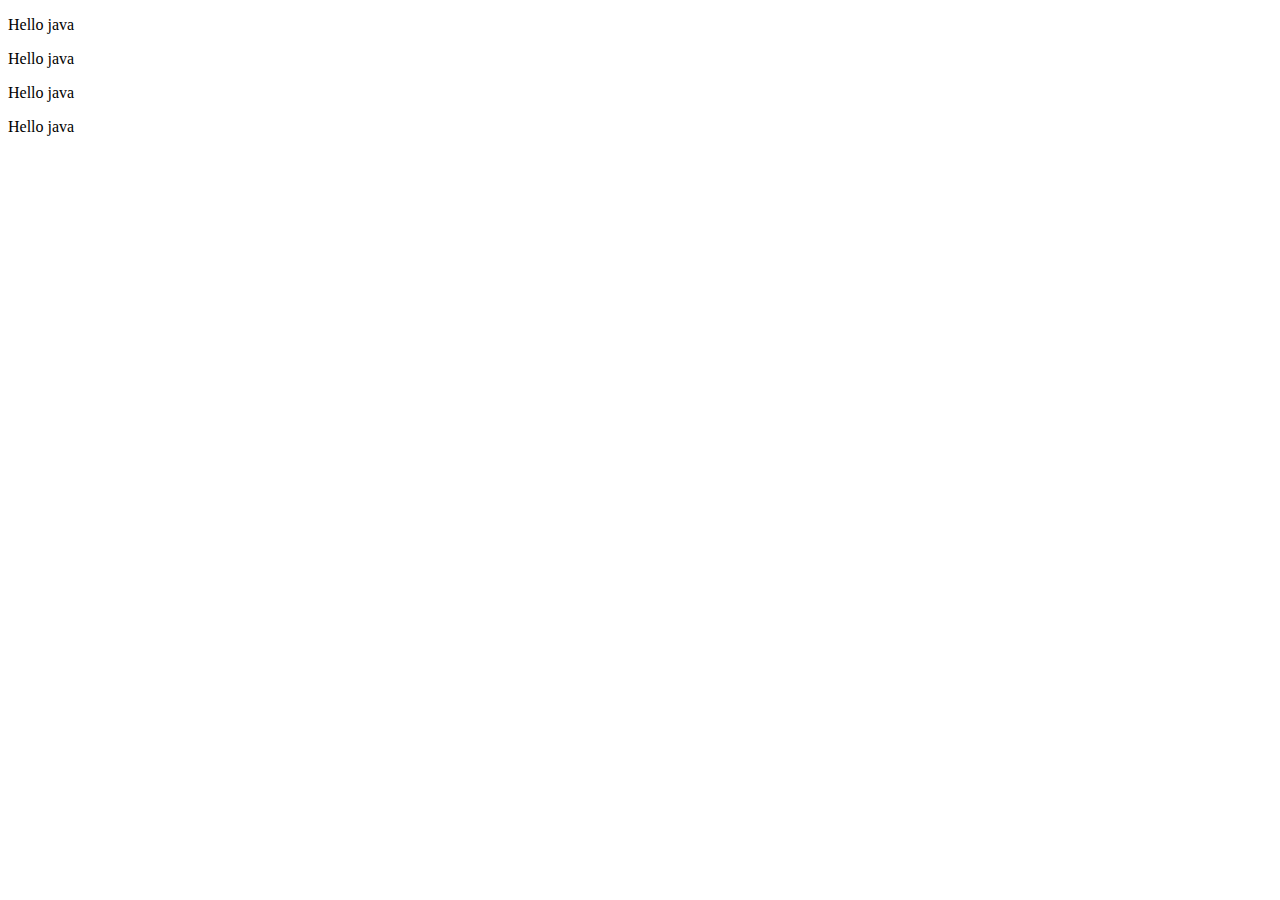
<file: demo facebook/testdemojs.html>
<!DOCTYPE html>
<html lang="en">
<head>
    <meta charset="UTF-8">
    <title>Title</title>
</head>
<body>
<p>Hello java</p>
<p>Hello java</p>
<p>Hello java</p>
<p>Hello java</p>
<script src="js/jquery-3.2.1.min.js"></script>
<script src="js/testdemo.js"></script>
</body>
</html>
</file>
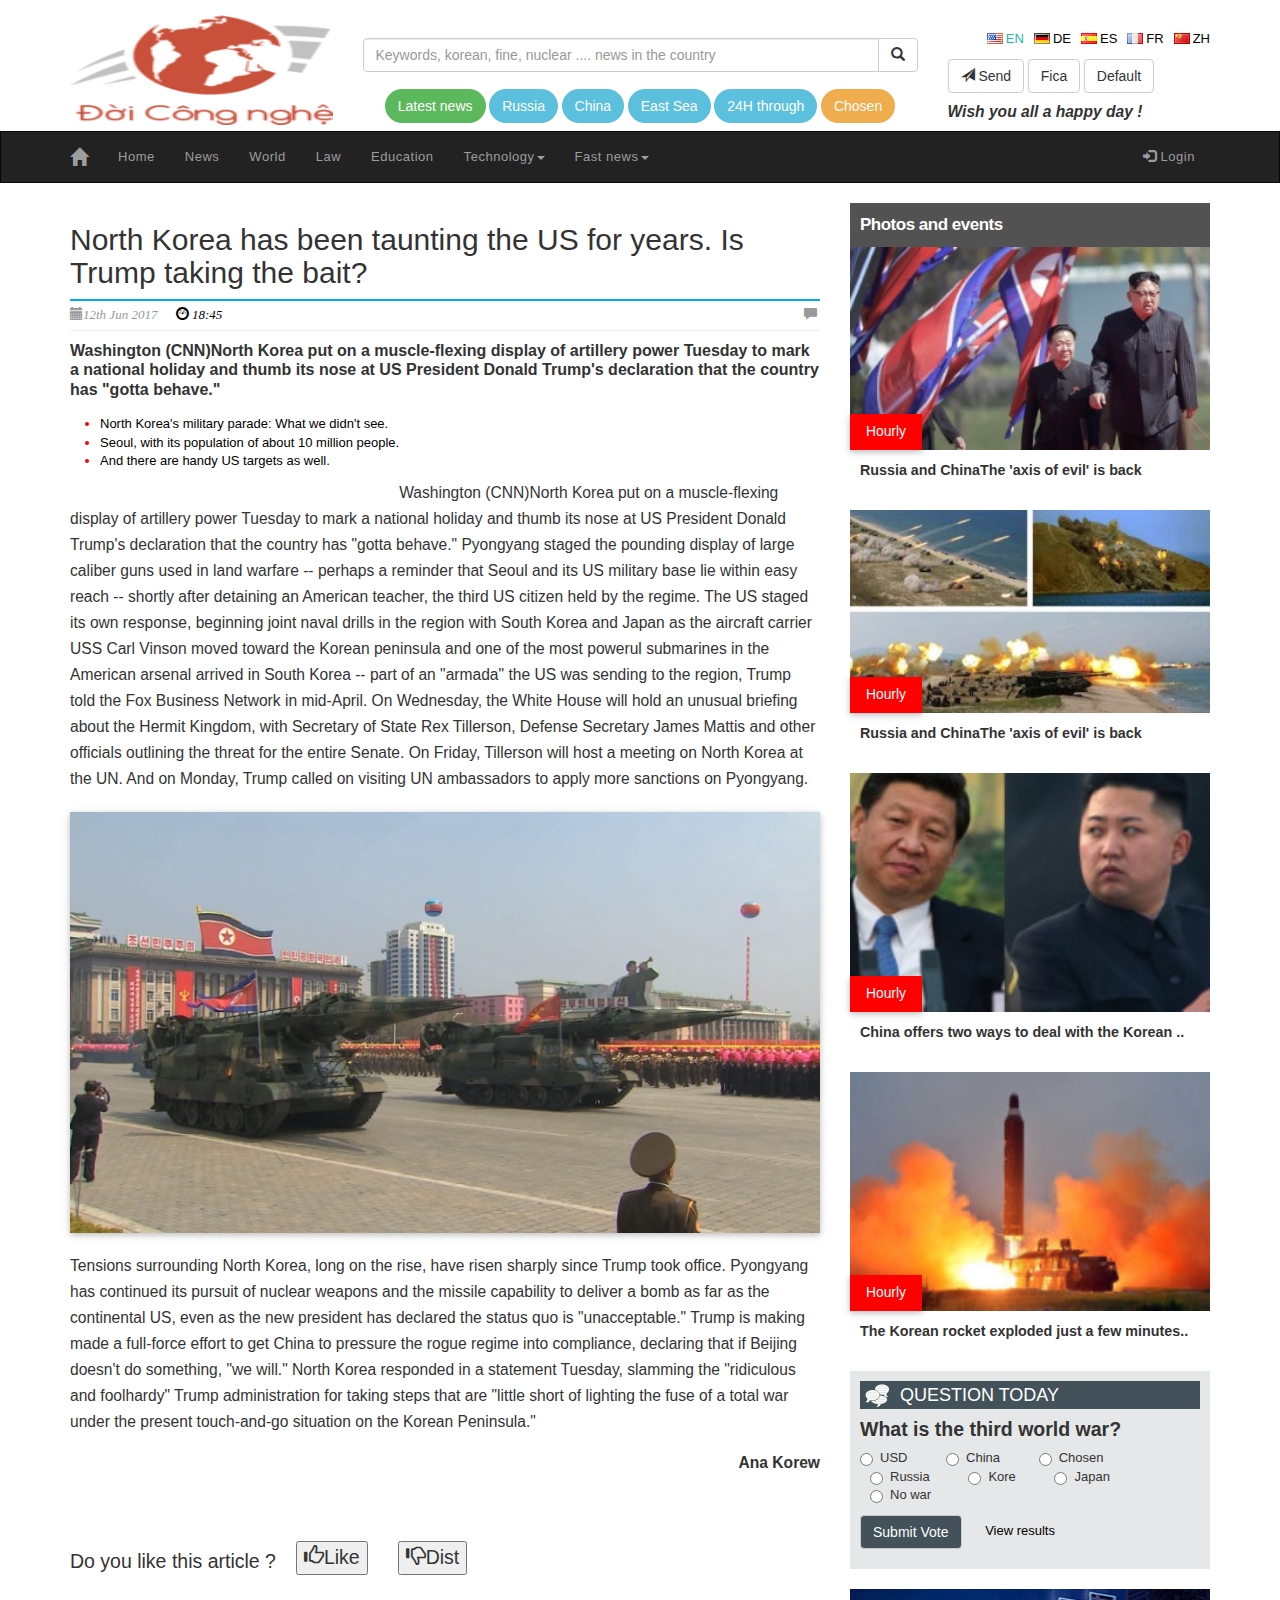
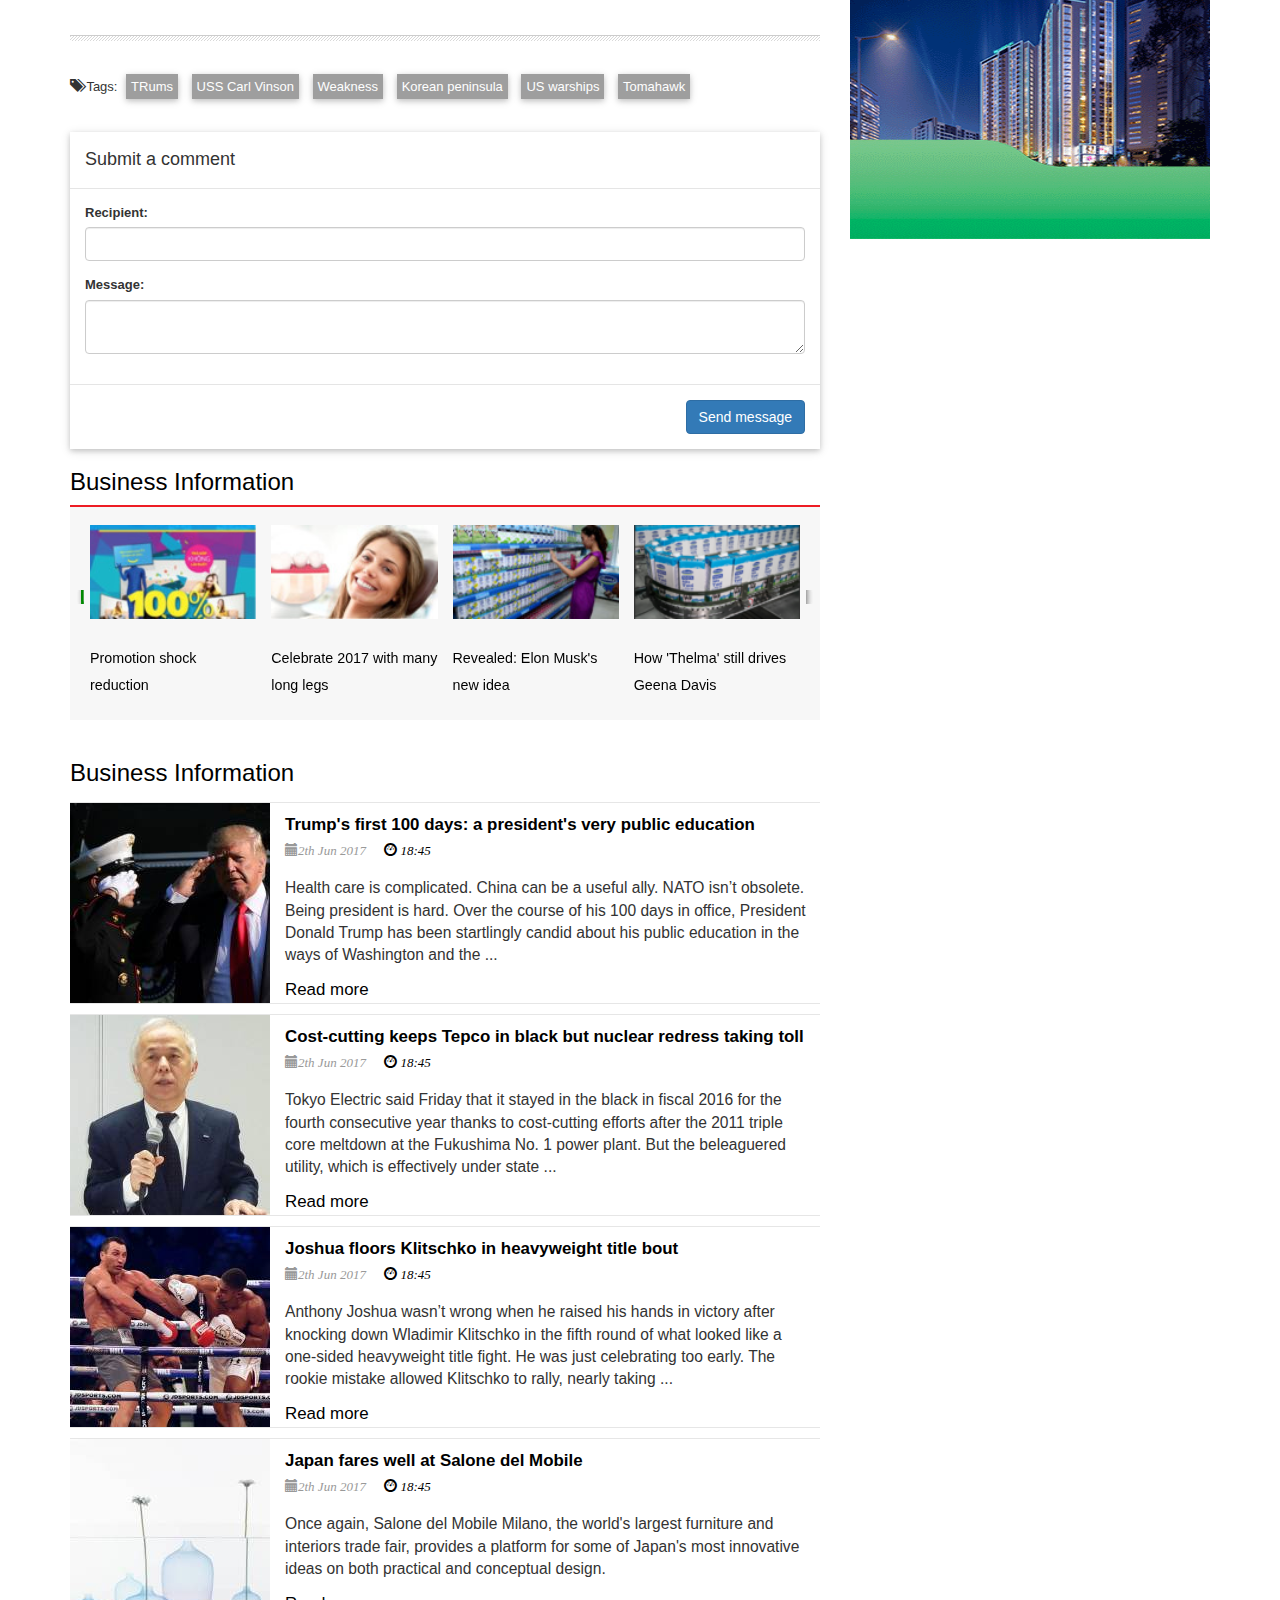
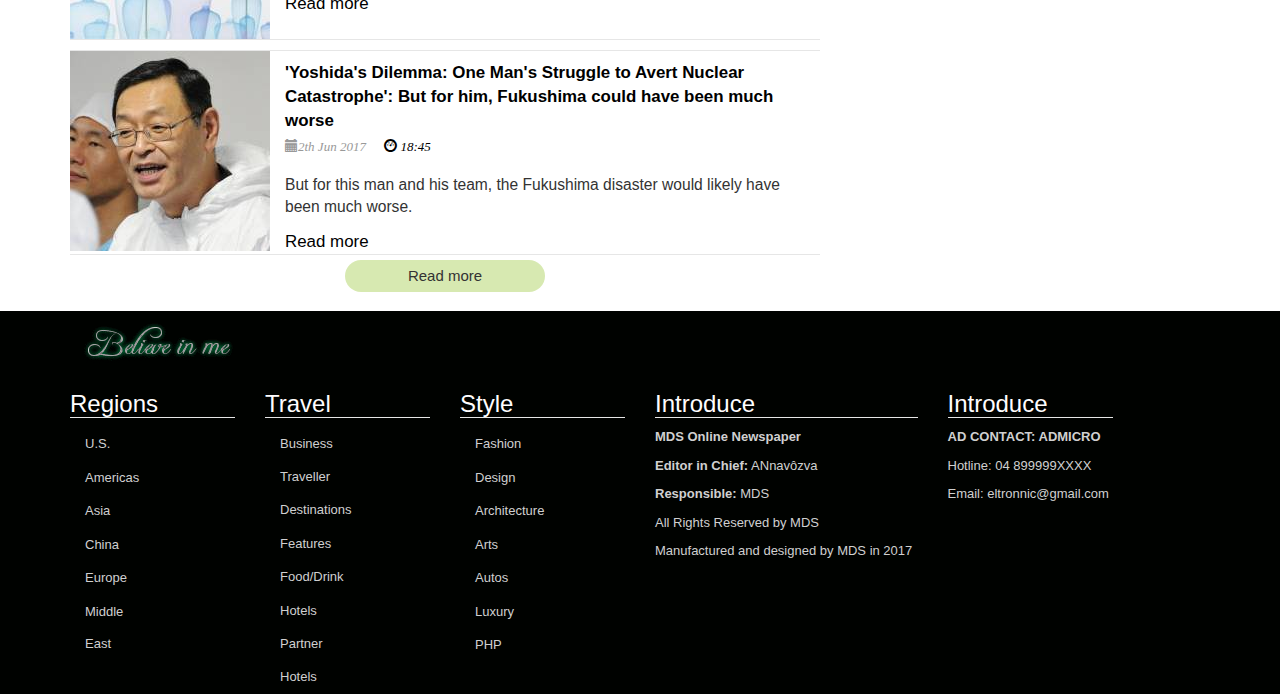
<file: demo tin tuc/new.html>
<!DOCTYPE html>
<html lang="en">
<head>
    <meta charset="UTF-8">
    <meta name="viewport" content="width=device-width, initial-scale=1.0, maximum-scale=1.0, user-scalable=no" />
    <meta http-equiv="X-UA-Compatible" content="IE=edge">
    <title>Đời Công Nghệ ,Find the latest breaking news and information on the top stories, weather, business, entertainment, politics, and more.</title>
    <link rel="stylesheet" href="css/bootstrap.css">
    <script src="js/bootstrap/bootstrap.js"></script>
    <link rel="stylesheet" href="https://cdnjs.cloudflare.com/ajax/libs/font-awesome/4.7.0/css/font-awesome.min.css">
    <link rel="stylesheet" href="https://fonts.googleapis.com/icon?family=Material+Icons">
    <!-- Insert to your webpage before the </head> -->
    <script src="sliderengine/jquery.js"></script>
    <script src="sliderengine/amazingslider.js"></script>
    <link rel="stylesheet" type="text/css" href="sliderengine/amazingslider-1.css">
    <script src="sliderengine/initslider-1.js"></script>
    <script src="js/main.js"></script>
    <!-- End of head section HTML codes -->
    <link href="css/style-2.css" rel="stylesheet" type="text/css" />
    <link href="css/style.css" rel="stylesheet" type="text/css" />
    <link rel="shortcut icon" href="images/icon.png" />
    <script>// Copyright 2014-2015 Twitter, Inc.
    // Licensed under MIT (https://github.com/twbs/bootstrap/blob/master/LICENSE)
    if (navigator.userAgent.match(/IEMobile\/10\.0/)) {
        var msViewportStyle = document.createElement('style')
        msViewportStyle.appendChild(
            document.createTextNode(
                '@-ms-viewport{width:auto!important}'
            )
        )
        document.querySelector('head').appendChild(msViewportStyle)
    }</script>
</head>
<body>

<header id="header">
    <div class="container">
        <div class="row">
            <div class="col-md-3">
                <div class="header-logo text-center">
                    <img src="images/logo.png"  />
                </div>
            </div>
            <div class="col-md-6">
                <div class="header-search-button">
                    <div class="search">
                        <form>
                            <div class="input-group">
                                <input type="text" class="form-control" placeholder="Keywords, korean, fine, nuclear .... news in the country">
                                <div class="input-group-btn">
                                    <button class="btn btn-default" type="submit">
                                        <i class="glyphicon glyphicon-search"></i>
                                    </button>
                                </div>
                            </div>
                        </form>
                    </div>
                    <div class="button text-center">
                        <button type="button" class="nbt btn-success">Latest news</button>
                        <button type="button" class="nbt btn-info">Russia</button>
                        <button type="button" class="nbt btn-info">China</button>
                        <button type="button" class="nbt btn-info">East Sea</button>
                        <button type="button" class="nbt btn-info">24H through</button>
                        <button type="button" class="nbt btn-warning">Chosen</button>
                    </div>
                </div>
            </div>
            <div class="col-md-3">
                <div class="header-icon-language">
                    <ul id="lang">
                        <li>
                            <a href="#" class="zh">ZH</a>
                        </li>
                        <li>
                            <a href="#" class="fr">FR</a>
                        </li>

                        <li>
                            <a href="#" class="es">ES</a>
                        </li>
                        <li>
                            <a href="#" class="de">DE</a>
                        </li>
                        <li>
                            <a href="#" class="en langact">EN</a>
                        </li>
                    </ul>
                    <button type="button" class="btn btn-default">
                        <span class="glyphicon glyphicon-send"></span> Send</button>
                    <button type="button" class="btn btn-default">Fica</button>
                    <button type="button" class="btn btn-default">Default</button>
                    <p><i>Wish you all a happy day !</i><p>
                </div>
            </div>
        </div>
    </div>
    <div class="container-fluid">
        <nav class="row navbar navbar-inverse">
            <div class="container">
                <div class="navbar-header">
                    <button type="button" class="navbar-toggle" data-toggle="collapse" data-target="#myNavbar">
                        <span class="icon-bar"></span>
                        <span class="icon-bar"></span>
                        <span class="icon-bar"></span>
                    </button>
                    <a class="navbar-brand"  href="index.html"><span class="glyphicon glyphicon-home"></span></a>
                </div>
                <div class="collapse navbar-collapse" id="myNavbar">
                    <ul class="nav navbar-nav">
                        <li><a href="index.html">Home</a></li>
                        <li><a href="new.html">News</a></li>
                        <li><a href="index.html">World</a></li>
                        <li><a href="#">Law</a></li>
                        <li><a href="#">Education</a></li>
                        <li class="dropdown">
                            <a class="dropdown-toggle" data-toggle="dropdown" href="#">Technology<span class="caret"></span></a>
                            <ul class="dropdown-menu">
                                <li><a href="#">Photos you</a></li>
                                <li><a href="#">Paid Partner</a></li>
                                <li><a href="#">In Case</a></li>
                            </ul>
                        </li>
                        <li class="dropdown">
                            <a class="dropdown-toggle" data-toggle="dropdown" href="#">Fast news<span class="caret"></span></a>
                            <ul class="dropdown-menu">
                                <li><a href="#">Photos you</a></li>
                                <li><a href="#">Paid Partner</a></li>
                                <li><a href="#">In Case</a></li>
                            </ul>
                        </li>
                    </ul>
                    <ul class="nav navbar-nav navbar-right">
                        <li><a href="#"><span class="glyphicon glyphicon-log-in"></span> Login</a></li>
                    </ul>
                </div>
            </div>
        </nav>
    </div>
</header>
    <section>
        <div class="container">
            <div class="row">
                <div class="col-xs-12 col-md-8 col-lg-8">
                    <div class="row">
                        <div class="col-sm-12">
                            <div class="new-item">
                                <h2>North Korea has been taunting the US for years. Is Trump taking the bait?</h2>
                            <hr class="color-hr">
                            <div class="time">
                                <i><span class="glyphicon glyphicon-calendar"
                                         aria-hidden="true"></span>12th Jun 2017 </i>
                                <i><a href="#"><span class="glyphicon glyphicon-dashboard"
                                                     aria-hidden="true"></span> 18:45</a></i>
                                <div class="like">
                                    <span class="glyphicon glyphicon-comment"></span>
                                    <span class="glyphicon glyphicon-name"></span>
                                </div>
                            </div>
                            <hr>
                            <div class="news-item-conten">
                                <h4><span >Washington (CNN)North Korea put on a muscle-flexing display of artillery power Tuesday to mark a national holiday and thumb its nose at US President Donald Trump's declaration that the country has "gotta behave."</span></h4>
                                <div class="listNews-lienket">
                                    <ul>
                                        <li><a href="#">North Korea's military parade: What we didn't see.</a> </li>
                                        <li><a href="#">Seoul, with its population of about 10 million people.</a> </li>
                                        <li><a href="#">And there are handy US targets as well. </a> </li>
                                    </ul>
                                </div>
                                    <p>Washington (CNN)North Korea put on a muscle-flexing display of artillery power Tuesday to mark a national holiday and thumb its nose at US President Donald Trump's declaration that the country has "gotta behave."

                                        Pyongyang staged the pounding display of large caliber guns used in land warfare -- perhaps a reminder that Seoul and its US military base lie within easy reach -- shortly after detaining an American teacher, the third US citizen held by the regime.
                                        The US staged its own response, beginning joint naval drills in the region with South Korea and Japan as the aircraft carrier USS Carl Vinson moved toward the Korean peninsula and one of the most powerul submarines in the American arsenal arrived in South Korea -- part of an "armada" the US was sending to the region, Trump told the Fox Business Network in mid-April.
                                        On Wednesday, the White House will hold an unusual briefing about the Hermit Kingdom, with Secretary of State Rex Tillerson, Defense Secretary James Mattis and other officials outlining the threat for the entire Senate. On Friday, Tillerson will host a meeting on North Korea at the UN. And on Monday, Trump called on visiting UN ambassadors to apply more sanctions on Pyongyang.
                                    </p>
                                    <div class="news-item-img">
                                        <img src="images/news/1.jpg" class="img-responsive"/>
                                    </div>
                                    <p>
                                        Tensions surrounding North Korea, long on the rise, have risen sharply since Trump took office. Pyongyang has continued its pursuit of nuclear weapons and the missile capability to deliver a bomb as far as the continental US, even as the new president has declared the status quo is "unacceptable."
                                        Trump is making made a full-force effort to get China to pressure the rogue regime into compliance, declaring that if Beijing doesn't do something, "we will."
                                        North Korea responded in a statement Tuesday, slamming the "ridiculous and foolhardy" Trump administration for taking steps that are "little short of lighting the fuse of a total war under the present touch-and-go situation on the Korean Peninsula."
                                    </p>
                                    <p style="text-align: right;"><strong>Ana Korew</strong></p>
                                </div>
                                <!-----------dist like----------->
                                <div class="dist-like">
                                    <h5>Do you like this article ?</h5>
                                    <button><span class="glyphicon glyphicon-thumbs-up" aria-hidden="true"></span>Like </button>
                                    <button><span class="glyphicon glyphicon-thumbs-down" aria-hidden="true"></span>Dist</button>
                                </div><!-----------End dist like----------->
                                <div class="bglinedetailshow"></div>
                                <div class="taps">
                                    <span class="glyphicon glyphicon-tags" aria-hidden="true"></span>
                                    <span>Tags:</span>
                                    <a href="#">TRums</a>
                                    <a href="#">USS Carl Vinson</a>
                                    <a href="#"> Weakness</a>
                                    <a href="#">Korean peninsula</a>
                                    <a href="#">US warships</a>
                                    <a href="#">Tomahawk </a>
                                </div>
                                <div class="sent-form">
                                        <div class="modal-header">
                                            <button type="button" class="close" data-dismiss="modal" ></button>
                                            <h4 class="modal-title" id="exampleModalLabel">Submit a comment</h4>
                                        </div>
                                        <div class="modal-body">
                                            <form>
                                                <div class="form-group">
                                                    <label for="recipient-name" class="control-label">Recipient:</label>
                                                    <input type="text" class="form-control" id="recipient-name">
                                                </div>
                                                <div class="form-group">
                                                    <label for="message-text" class="control-label">Message:</label>
                                                    <textarea class="form-control" id="message-text"></textarea>
                                                </div>
                                            </form>
                                        </div>
                                        <div class="modal-footer">
                                            <button type="button" class="btn btn-primary">Send message</button>
                                        </div>
                                </div>
                            </div>
                        </div>
                        <div class="col-sm-12">
                            <div class="box company-info ">
                                <div class="title clearfix">
                                    <h3><a href="#" class="name">Business Information</a></h3>
                                </div>
                                <script type="text/javascript">
                                    $(document).ready(function () {
                                        $('.company-info .bxslider').bxSlider({
                                            pager: false,
                                            prevSelector: '#prev-company-info',
                                            nextSelector: '#next-company-info',
                                            slideWidth: 4000, // Chiều dài của một item
                                            minSlides: 4, // Số item nhỏ nhất có thể hiển thị
                                            maxSlides: 4, // Số item lớn nhất có thể hiển thị
                                            moveSlides: 4, // số item mỗi lần di chuyển
                                            slideMargin: 15 // khoảng cách giữa các item
                                        });
                                    });
                                </script>
                                <div class="slider-zone ">
                                    <div class="control">
                                        <span id="prev-company-info" class="slider-prev "><a class="bx-prev" href="">Prev</a></span>
                                        <span id="next-company-info" class="slider-next"><a class="bx-next" href="">Next</a></span>
                                    </div>
                                    <div class="bx-wrapper" style="max-width: 16060px; margin: 0 auto;">
                                        <div class="bx-viewport" style="width: 100%; overflow: hidden; position: relative; height: 185px;">
                                            <ul class="bxslider" style="width: 1015%; position: relative; transition-duration: 0s; transform: translate3d(-640px, 0px, 0px);">
                                                <li style="float: left; list-style: none; position: relative; width: 140px; margin-right: 20px;" class="bx-clone">
                                                    <article class="story">
                                                        <figure class="cover">
                                                            <a href="#">
                                                                <img src="photo/toplist/9.jpg"   />
                                                            </a>
                                                        </figure>
                                                        <header>
                                                            <h2 class="title">
                                                                <a class="cms-link" href="#">Promotion shock reduction </a></h2>
                                                        </header>
                                                    </article>
                                                </li>
                                                <li style="float: left; list-style: none; position: relative; width: 140px; margin-right: 20px;" class="bx-clone">
                                                    <article class="story">
                                                        <figure class="cover">
                                                            <a href="#">
                                                                <img src="photo/toplist/10.jpg" />
                                                            </a>
                                                        </figure>
                                                        <header>
                                                            <h2 class="title">
                                                                <a class="cms-link" href="#">Celebrate 2017 with many long legs</a></h2>
                                                        </header>
                                                    </article>
                                                </li>
                                                <li style="float: left; list-style: none; position: relative; width: 140px; margin-right: 20px;" class="bx-clone">
                                                    <article class="story">
                                                        <figure class="cover">
                                                            <a href="#">
                                                                <img src="photo/toplist/11.jpg" />
                                                            </a>
                                                        </figure>
                                                        <header>
                                                            <h2 class="title">
                                                                <a class="cms-link" href="#">Revealed: Elon Musk's new idea</a></h2>
                                                        </header>
                                                    </article>
                                                </li>
                                                <li style="float: left; list-style: none; position: relative; width: 140px; margin-right: 20px;" class="bx-clone">
                                                    <article class="story">
                                                        <figure class="cover">
                                                            <a href="#">
                                                                <img src="photo/toplist/12.png" />
                                                            </a>
                                                        </figure>
                                                        <header>
                                                            <h2 class="title">
                                                                <a class="cms-link" href="#">How 'Thelma' still drives Geena Davis</a></h2>
                                                        </header>
                                                    </article>
                                                </li>
                                                <li style="float: left; list-style: none; position: relative; width: 140px; margin-right: 20px;" class="bx-clone">
                                                    <article class="story">
                                                        <figure class="cover">
                                                            <a href="#">
                                                                <img src="photo/toplist/13.jpg" />
                                                            </a>
                                                        </figure>
                                                        <header>
                                                            <h2 class="title">
                                                                <a class="cms-link" href="#">$12k luxury festival descends into chaos</a></h2>
                                                        </header>
                                                    </article>
                                                </li>
                                                <li style="float: left; list-style: none; position: relative; width: 140px; margin-right: 20px;" class="bx-clone">
                                                <article class="story">
                                                    <figure class="cover">
                                                        <a href="#">
                                                            <img src="photo/toplist/14.jpg" />
                                                        </a>
                                                    </figure>
                                                    <header>
                                                        <h2 class="title">
                                                            <a class="cms-link" href="#">Cashier gives armed robber a side of chill</a></h2>
                                                    </header>
                                                </article>
                                                </li>
                                            </ul>
                                        </div>
                                     </div>
                                </div>
                            </div>
                            <div class="box-item-conter">
                                <div class="title clearfix">
                                    <h3><a href="#" class="name">Business Information</a></h3>
                                </div>
                                <div class="post1 ">
                                    <div class="post-img-1">
                                        <img src="photo/intuc/14.jpg" class="img-responsive">
                                    </div>
                                    <div class="post-h3-1 imglist">
                                        <a href="#"><strong>Trump's first 100 days: a president's very public education</strong></a>
                                        <div class="time">
                                            <i><span class="glyphicon glyphicon-calendar" aria-hidden="true"></span>2th Jun 2017 </i>
                                            <i><a href="#"><span class="glyphicon glyphicon-dashboard" aria-hidden="true"></span> 18:45</a></i>
                                        </div>
                                        <p>Health care is complicated. China can be a useful ally. NATO isn’t obsolete. Being president is hard. Over the course of his 100 days in office, President Donald Trump has been startlingly candid about his public education in the ways of Washington and the ...</p>
                                        <a class="-right-1" href="#">Read more</a>
                                    </div>
                                </div>
                                <div class="post1">
                                    <div class="post-img-1">
                                        <img src="photo/intuc/15.jpg" class="img-responsive">
                                    </div>
                                    <div class="post-h3-1 imglist">
                                        <a href="#"><strong>Cost-cutting keeps Tepco in black but nuclear redress taking toll</strong></a>
                                        <div class="time">
                                            <i><span class="glyphicon glyphicon-calendar" aria-hidden="true"></span>2th Jun 2017 </i>
                                            <i><a href="#"><span class="glyphicon glyphicon-dashboard" aria-hidden="true"></span> 18:45</a></i>
                                        </div>
                                        <p> Tokyo Electric said Friday that it stayed in the black in fiscal 2016 for the fourth consecutive year thanks to cost-cutting efforts after the 2011 triple core meltdown at the Fukushima No. 1 power plant. But the beleaguered utility, which is effectively under state ...</p>
                                        <a class="-right-1" href="#">Read more</a>
                                    </div>
                                </div>
                                <div class="post1 ">
                                    <div class="post-img-1">
                                        <img src="photo/intuc/16.jpg" class="img-responsive">
                                    </div>
                                    <div class="post-h3-1 imglist">
                                        <a href="#"><strong>Joshua floors Klitschko in heavyweight title bout</strong></a>
                                        <div class="time">
                                            <i><span class="glyphicon glyphicon-calendar" aria-hidden="true"></span>2th Jun 2017 </i>
                                            <i><a href="#"><span class="glyphicon glyphicon-dashboard" aria-hidden="true"></span> 18:45</a></i>
                                        </div>
                                        <p> Anthony Joshua wasn’t wrong when he raised his hands in victory after knocking down Wladimir Klitschko in the fifth round of what looked like a one-sided heavyweight title fight. He was just celebrating too early. The rookie mistake allowed Klitschko to rally, nearly taking ...</p>
                                        <a class="-right-1" href="#">Read more</a>
                                    </div>
                                </div>
                                <div class="post1 ">
                                    <div class="post-img-1">
                                        <img src="photo/intuc/17.jpg" class="img-responsive">
                                    </div>
                                    <div class="post-h3-1 imglist">
                                        <a href="#"><strong>Japan fares well at Salone del Mobile</strong></a>
                                        <div class="time">
                                            <i><span class="glyphicon glyphicon-calendar" aria-hidden="true"></span>2th Jun 2017 </i>
                                            <i><a href="#"><span class="glyphicon glyphicon-dashboard" aria-hidden="true"></span> 18:45</a></i>
                                        </div>
                                        <p>Once again, Salone del Mobile Milano, the world's largest furniture and interiors trade fair, provides a platform for some of Japan's most innovative ideas on both practical and conceptual design.</p>
                                        <a class="-right-1" href="#">Read more</a>
                                    </div>
                                </div>
                                <div class="post1 ">
                                    <div class="post-img-1">
                                        <img src="photo/intuc/18.jpg" class="img-responsive">
                                    </div>
                                    <div class="post-h3-1 imglist">
                                        <a href="#"><strong>'Yoshida's Dilemma: One Man's Struggle to Avert Nuclear Catastrophe': But for him, Fukushima could have been much worse</strong></a>
                                        <div class="time">
                                            <i><span class="glyphicon glyphicon-calendar" aria-hidden="true"></span>2th Jun 2017 </i>
                                            <i><a href="#"><span class="glyphicon glyphicon-dashboard" aria-hidden="true"></span> 18:45</a></i>
                                        </div>
                                        <p>But for this man and his team, the Fukushima disaster would likely have been much worse.</p>
                                        <a class="-right-1" href="#">Read more</a>
                                    </div>
                                </div>
                            </div>
                            <div class="read-more text-center">Read more</div>
                        </div>
                     </div>
                </div>
                <div class="col-xs-12 col-md-4 col-lg-4">
                    <div class="list-right">
                        <div class="heading">
                            <a href="#">Photos and events</a>
                        </div>
                        <div class="list-right-img w3-hover-black">
                            <div class="w3-display-topleft w3-black w3-padding ">Hourly</div>
                            <a href="images/news/3.jpg"  class="image-link">
                                <img src="images/news/3.jpg" alt="truml" style="width: 100%;" class="img-responsive ">
                            </a>
                            <div class="hr"></div>
                            <div class="list-right-img-text">
                                <p><span>Russia and China</span>The 'axis of evil' is back</p>
                            </div>
                        </div>
                        <div class="list-right-img w3-hover-black">
                            <div class="w3-display-topleft w3-black w3-padding">Hourly</div>
                            <a href="">
                                <img src="images/news/4.jpg" alt="truml" style="width: 100%;" class="img-responsive">
                            </a>
                            <div class="hr"></div>
                            <div class="list-right-img-text">
                                <p><span>Russia and China</span>The 'axis of evil' is back</p>
                            </div>
                        </div>
                        <div class="list-right-img w3-hover-black">
                            <div class="w3-display-topleft w3-black w3-padding">Hourly</div>
                            <a href="">
                                <img src="images/news/5.jpg" alt="truml" style="width: 100%;" class="img-responsive">
                            </a>
                            <div class="hr"></div>
                            <div class="list-right-img-text">
                                <p>China offers two ways to deal with the Korean ..</p>
                            </div>
                        </div>
                        <div class="list-right-img w3-hover-black">
                            <div class="w3-display-topleft w3-black w3-padding">Hourly</div>
                            <a href="">
                                <img src="images/news/6.jpg" alt="truml" style="width: 100%;" class="img-responsive">
                            </a>
                            <div class="hr"></div>
                            <div class="list-right-img-text">
                                <p>The Korean rocket exploded just a few minutes..</p>
                            </div>
                        </div>
                    </div>
                    <div class="list-box">
                        <div class="clearfix poll">
                            <h2 class="title">Question today</h2>
                            <p class="ask">What is the third world war?</p>
                            <p class="answer">

                                <label class="radio-inline">
                                    <input type="radio" name="inlineRadioOptions" id="inlineRadio1" value="option1"> USD
                                </label>
                                <label class="radio-inline">
                                    <input type="radio" name="inlineRadioOptions" id="inlineRadio2" value="option2"> China
                                </label>
                                <label class="radio-inline">
                                    <input type="radio" name="inlineRadioOptions" id="inlineRadio3" value="option3"> Chosen
                                </label>
                                <label class="radio-inline">
                                    <input type="radio" name="inlineRadioOptions" id="inlineRadio4" value="option4"> Russia
                                </label>
                                <label class="radio-inline">
                                    <input type="radio" name="inlineRadioOptions" id="inlineRadio5" value="option5"> Kore
                                </label>
                                <label class="radio-inline">
                                    <input type="radio" name="inlineRadioOptions" id="inlineRadio6" value="option6"> Japan
                                </label>
                                <label class="radio-inline">
                                    <input type="radio" name="inlineRadioOptions" id="inlineRadio7" value="option7"> No war
                                </label>
                            </p>
                            <p class="action">
                                <button type="submit" class="btn btn-default votebutton" rel="73">Submit Vote</button>
                                <a href="#" class="show-result voteresult" rel="73">View results</a>
                            </p><div style="display: none;" id="loadingvote73"></div>
                            <p></p>
                        </div>
                    </div>
                    <div class="list-quangcao">
                        <a href="#"><img src="photo/quangcao/7.gif" border="0" width="100%" height="250" alt="chung cu "></a>
                    </div>
                </div>
                <div class="col-xs-12 col-md-12 col-lg-12">
                    
                </div>
             </div>
        </div>
    </section>
    <footer>  <!-- Footer -->
    <div class="container ">
        <div class="row">
            <div class="col-xs-12 col-md-12 col-lg-12">
                <div class="logo-footer">
                </div>
                <div class="row">
                    <div class="col-sm-2">
                        <div class="h3">Regions</div>
                        <div class="Regions">
                            <a href="#" >U.S.</a>
                            <a href="#" >Americas</a>
                            <a href="#" >Asia</a>
                            <a href="#" >China</a>
                            <a href="#" >Europe</a>
                            <a href="#" >Middle East</a>
                        </div>
                    </div>
                    <div class="col-sm-2">
                        <div class="h3">Travel</div>
                        <div class="Regions">
                            <a href="#" >Business Traveller</a>
                            <a href="#" >Destinations</a>
                            <a href="#" >Features</a>
                            <a href="#" >Food/Drink</a>
                            <a href="#" >Hotels</a>
                            <a href="#" >Partner Hotels</a>
                        </div>
                    </div>
                    <div class="col-sm-2">
                        <div class="h3">Style</div>
                        <div class="Regions">
                            <a href="#" >Fashion</a>
                            <a href="#" >Design</a>
                            <a href="#" >Architecture</a>
                            <a href="#" >Arts</a>
                            <a href="#" >Autos</a>
                            <a href="#" >Luxury</a>
                            <a href="#" >PHP</a>
                        </div>
                    </div>
                    <div class="col-sm-3">
                        <div class="h3"> Introduce</div>
                        <div class="Latest">
                            <p><strong>MDS Online Newspaper</strong></p>
                            <p><strong>Editor in Chief:</strong> ANnavôzva</p>
                            <p><strong>Responsible:</strong> MDS</p>
                            <p>All Rights Reserved by MDS</p>
                            <p>Manufactured and designed by MDS in 2017</p>
                        </div>
                    </div>
                    <div class="col-sm-2">
                        <div class="h3"> Introduce</div>
                        <div class="Latest">
                            <p> <strong>AD CONTACT: ADMICRO</strong></p>
                            <p>Hotline: 04 899999XXXX</p>
                            <p>Email: eltronnic@gmail.com</p>
                        </div>
                    </div>
                </div>
            </div>
        </div>
    </div>
</footer><!-- End Footer -->
<script type="text/javascript" src="js/main.js"></script>
</body>
</html>
</file>
<file: demo facebook/css/style.css>
body,html{
    font-size: 14px;
    line-height: 1.4em;
}
.main{
    background:url(../imager/bg/1.jpg)no-repeat center;
    background-size: 100%;
    height: 662px;

}
.main-form{
    margin-top: 210px;
    opacity: 0.7;
    padding: 30px;
    -webkit-box-shadow: 0 1px 3px rgba(251, 251, 251, 0.86);
    box-shadow: 0 1px 3px rgba(255, 255, 255, 0.69);
    color: #fff;
    text-decoration: none;
    border-radius: 0.5em;
}
.col-md-3{
    padding-left: 0;
    padding-right: 0;
}
.col-md-9{
    padding-left: 0;
    padding-right: 0;
}
.box-icon-list-use{
    height: 82px;
    padding: 10px;
    border-bottom:1px solid #d4d4d7;
}
/*setting */
.setting-headding{color: #83878d;margin: 10px 0px;font-weight: 600;width: 100%;}
.setting-hover{

}
.setting-hover > .bg-1 > img {
    width: 77px;
    height: 70px;
    margin-bottom: 3px;
}
/*setting-color*/
.setting-color{
    min-height: 59px;
    width: 100%;
    padding: 10px 0 10px 0;
}
.setting-color > div {
    -webkit-border-radius: 50px;
    border-radius: 50px;
    height: 35px;
    width: 35px;
    float: left;
    margin: 3px 0 3px 5px;
}
.edit_1{
    background-color: rgb(0, 132, 255);
}
.edit_2{
    background-color: rgb(68, 190, 199);
}
.edit_3{
    background-color:rgb(255, 195, 0) ;
}
.edit_4{
    background-color:rgb(250, 60, 76) ;
}
.edit_5{
    background-color:rgb(214, 150, 187) ;
}
.edit_6{
    background-color:rgb(102, 153, 204) ;
}
.edit_7{
    background-color:rgb(19, 207, 19) ;
}
.edit_8{
    background-color:rgb(255, 126, 41) ;
}
.edit_9{
    background-color:rgb(230, 133, 133) ;
}
.edit_10{
    background-color:rgb(118, 70, 255) ;
}
.edit_11{
    background-color:rgb(103, 184, 104) ;
}
.edit_12{
    background-color:rgb(212, 168, 140) ;
}
.edit_13{
    background-color: rgb(255, 92, 161);
}
.edit_14{
    background-color:rgb(166, 149, 199) ;
}
/*---------------------form ------------------------*/
.box-from-list  input[type=search] {
    border-radius: 2em;
    /* padding-left: 14px; */
    padding-top: 5px;
    width: 100%;
    display: flex;
}
/*----box-icon---*/
.box-icon-list-use > .dropdown , a {
    margin: 15px 0;
}
.box-icon-list-use > .dropdown > a > i {
    font-size: 30px;
    color: #2e6da4;
    float: left;
    clear: both;
}
.dropdown-menu{
    top: 42px;
}
.box-icon-list-use > a > i,.box-chat{
    font-size: 30px;
    float: right;
}
.box-chat > a {
    margin-left:15px;
    line-height: 57px;
}
/*---box-link---*/
.box-link-list-use,.box-id-list{
    transition: visibility 0s, opacity 0.5s linear;
    display: flex;
}
.box-link-list-use > ul >li > a > i {
    font-size: 30px;
}
.box-link-list-use,.box-id-list, ul{
    list-style: none;
}
.box-link-list-use li {
    margin-right: 36px;
    float: left;
    margin-top: 12px;
}
/*---box-id-list---*/
.box-from-list{
    margin:10px 0 10px;
}
.box-id-list{padding: 10px; }
.box-id-list a{font-size: 16px}
/*---box-id---*/
.box-navbar-list{
    width: 100%;
    overflow-y: scroll;
    position: absolute;
    z-index: 999;
    display:  none;
}
#scroll::-webkit-scrollbar
{
    width: 5px;
}
#scroll::-webkit-scrollbar-thumb
{
    border-radius: 2em;
    -webkit-box-shadow: inset 0 0 6px rgba(0,0,0,.3);
    background-color: rgba(85, 85, 85, 0.49);
}
#scrolling::-webkit-scrollbar
{
    width: 5px;
}
#scrolling::-webkit-scrollbar-thumb
{
    border-radius: 2em;
    -webkit-box-shadow: inset 0 0 6px rgba(0,0,0,.3);
    background-color: rgba(85, 85, 85, 0.49);
}
/*==================id =====================*/
.item-list-messenger{
    padding: 8px 35px;
}
.item-list-messenger > .item-messenger-img > img {
    float: left;
    clear: left;
    display: block;
    margin-right: 10px;
    border-radius: 2.5em;
    width: 50px;
    height: 50px;
}
.item-list-messenger > span{
    position: relative;
    left: 64px;
    top: -12px;
    z-index: 9999;
}
.item-list-messenger > span:after {
    content: '';
    font-size: 12px;
    position: absolute;
    background: #02a6fa;
    width: 12px;
    height: 12px;
    border-radius: 50%;
    border-style: solid;
    border-color: white;
    border-width: 2px;
    padding: 2px;
    top: 52px;
    right: 14px;
    z-index: 999;
}
.item-messenger-icon > a {
    line-height: 34px;
    margin: 0 15px 0 15px;
}
.item-messenger-icon > a > i {
    border-radius: 25px;
    background-color: #a1aab2;
    font-size: 17px;
    color: aquamarine;
    height: 33px;
    line-height: 30px;
    width: 33px;
    text-align: -webkit-center;
}
.item-list-messenger >.item-messenger-icon > a:hover i{
    border: 1px solid #000;
    border-radius: 25px;
    color: #2d3740;
    font-size: 17px;
    height: 33px;
    line-height: 30px;
    width: 33px;
}
div#list-messenger,#menu-messenger,#group-chat {
    position: absolute;
    width: 100%;
    top: 200px;
}
.menu-meesenger >ul > li >  a {
    text-decoration:none;
}
.item-icon {
    float: left;
    clear: left;
}
.item-icon i{
    font-size: 50px;
    padding: 10px 0 10px 0;
    margin: 0 -27px 0;
}
.item-text{
    line-height: 70px;
    padding-left: 38px;
    font-size: 21px;
    color: #000;
}
/*=======================================*/
.box-navbar-list-thumbnail{
    background-color: #fff;
}
.box-navbar-list-thumbnail a{
    text-decoration: none;
}
.box-navbar-list-thumbnail h4 {
    margin: 0;
}
.box-navbar-list-thumbnail:hover{
    background-color: #f8f8f8;
    opacity: 0.8;
}
.box-navbar-list-thumbnail > a > .id-use > img{
    clear: both;
    float: left;
    margin-right: 10px;
    border-radius: 2.5em;
    width: 50px;
    height: 50px;
}
.id-use{
    padding: 10px;
    height: 70px;
}
.text-title ,span ,.time,p{
    font-family: "Helvetica Neue", Helvetica, Arial, sans-serif;
    font-size: 16px;
    text-align: left;
    direction: ltr;
}
.text-title span {
    font-weight: 600;
    color: #333;
}
.text-title >.time{
    float: right;
}
.text-title p,.time {
    color: #e7e7e7;
}
/*--------------------------------------------*/
#set-background{
    background-color:#f5f5f5;
}
.strong{
    height: 513px;
    width: 100%;
    float: left;
    overflow-y: scroll;
}
.box-text-right-container{
    border-left: 1px solid #d4d4d7;
}
.box-hedding{
    height: 594px;
}
.box-hedding >.tab-pane>.box-hedding-id > img {
    clear: both;
    float: left;
    margin-right: 10px;
    border-radius: 2.5em;
    width: 62px;
    height: 62px;
}
#photo-id{
    clear: both;
    float: left;
    margin-right: 10px;
    border-radius: 2.5em;
    width: 62px;
    height: 62px;
}
.photo-id-1{
    background: url("../imager/avata/2.png") no-repeat ;
    height: 62px;
    width: 62px;
}
.photo-id-2{
    background: url("../imager/avata/3.jpg") no-repeat ;
    clear: left;
}
.box-hedding-id{
    padding: 10px;
    border-bottom: 1px solid  #d4d4d7;
    height: 82px;
    padding-left: 16px;
    padding-right: 16px;
    background-position: right;
    background-repeat: no-repeat;
    background-color: #f9f9fd;
}
.box-hedding-text{
    height: 50px;
}
.box-text-right-container > .box-hedding >.tab-pane > .box-messnger{
    font-family: inherit;
    padding: 10px;
}

/*-----avata-id-----*/
.box-messnger-id{
    margin: 0 0 2px 0;
    position: relative;
    overflow: hidden;
}
.box-messnger-use{
    position: relative;
    overflow: hidden;
    margin: 0 0 2px 0;
    text-align: left;
    direction: ltr;
}
.box-hedding > .tab-pane >.box-messnger > .box-messnger-id >.avata-id >.photo-id > img {
    max-height: 28px;
    max-width: 28px;
    float: left;
    margin-right: 10px;
    border-radius: 2.5em;
    width: 32px;
    height: 32px;
}
.avata-id,.avata-use{
    line-height: 25px;
}
.avata-use > .box-messnger-chat >span{
    word-wrap: break-word;
}
.box-messnger-chat{
    border-radius: 0.75em;
    margin-left: 36px;
    word-wrap: break-word;
    background-color: #fff;
    color: rgba(0, 0, 0, 1);
    padding: 2px 10px;
}
.box-messnger-chat .text-box{
    margin-left:10px;
}
.box-messnger-chat .ms_1{
    width: 0;
    height: 0;
    border-width: 8px;
    border-style: solid;
    border-color: transparent #f1f0f0 transparent transparent;
    position: absolute;
    top: 25%;
    left: 21px;
}
.avata-use{
    float: right;
    clear: right;
}
.box-messnger-chat-use{
    background-color: #c2e4f7;
    color: rgba(0, 0, 0, 1);
    padding: 2px 10px;
    word-wrap: break-word;
    border-radius: 0.75em;
}
/*---box-footer----*/
.box-footer{
    border-top: 1px solid  #d4d4d7;
}
.input-group{
    width: 66%;
    float: left;
    -webkit-user-select: text;
    -moz-user-select: text;
    -ms-user-select: text;
    user-select: text;
    box-sizing: border-box;
    min-height: 60px;
    max-height: 166px;
    justify-content: center;
    flex-direction: column;
    font-size: 14px;
    padding: 16px 10px 16px 14px;
    overflow: auto;
    flex: 1 1 auto;    /* for firefox */
    word-break: break-all;
    word-wrap: break-word;
}
.input-group > input{
    border: none;
}
.bg_none i {
    border: 1px solid #a1aab2;
    border-radius: 25px;
    color: #a1aab2;
    font-size: 17px;
    height: 33px;
    line-height: 30px;
    width: 33px;
}
.bg_none:hover i {
    border: 1px solid #000;
    border-radius: 25px;
    color: #a1aab2;
    font-size: 17px;
    height: 33px;
    line-height: 30px;
    width: 33px;
}
.ul{
    display: flex !important;
    justify-content: center;
    align-items: center;
    line-height: 64px;
}
.bg_none {
    background: rgba(0, 0, 0, 0) none repeat scroll 0 0;
    border: medium none;
}
.input-group .form-control:last-child, .input-group-addon:last-child, .input-group-btn:last-child > .btn, .input-group-btn:last-child > .btn-group > .btn, .input-group-btn:last-child > .dropdown-toggle, .input-group-btn:first-child > .btn:not(:first-child), .input-group-btn:first-child > .btn-group:not(:first-child) > .btn{
    box-shadow: none;
    opacity: 0.8;
    border: none;
}



@media (min-width: 1211px) {

    .box-messnger-chat{
        max-width: 55%;
    }
    .box-messnger-chat-use{
        max-width: 55%;
    }
}
@media (min-width: 920px) {
    .box-messnger-chat{
        box-sizing: content-box;
        max-width: 70%;
    }
    .box-messnger-chat-use{
        max-width: 70%;
        float: right;
        clear: right;
    }

}
@media (min-width: 768px) {
    .box-messnger-chat{
        box-sizing: content-box;
        max-width: 22%;
    }

}
</file>
<file: shop-online-2018/css/style.css>
/*==============================================
    name : MDS
    themes : shopping



*/

/******************************************
1. Common styles
******************************************/

body {
    background: #f4f4f4;
    color: #39342e;
    font-family: 'Helvetica Neue',Helvetica,RobotoRegular,'Droid Sans',Arial,sans-serif;
    font-size: 13px;
    font-weight: 400;
    line-height: 20px;
    text-align: left;
    letter-spacing: 0.5px;
}
* {
    margin: 0;
    padding: 0
}
img {
    border: 0;
    max-width: 100%
}
a:hover, a:focus {
    outline: none;
}
a {
    color: #39342e;
    text-decoration: none;
    transition: 0.5s all ease;
}
h6{
    text-overflow: ellipsis;
    white-space: nowrap;
    font-size: 15px;
    font-weight: 600;
    text-transform: none;
    font-family: "Roboto", sans-serif;
}
.page-title > form{
    float: left;
}
/* @font-face kit */
@font-face {
    font-family: 'Lato';
    font-style: normal;
    font-weight: 300;
    src: local('Lato Light'), local('Lato-Light'), url(../fonts/lato/KT3KS9Aol4WfR6Vas8kNcg.woff) format('woff');
}
@font-face {
    font-family: 'Lato';
    font-style: normal;
    font-weight: 400;
    src: local('Lato Regular'), local('Lato-Regular'), url(../fonts/lato/9k-RPmcnxYEPm8CNFsH2gg.woff) format('woff');
}
@font-face {
    font-family: 'Lato';
    font-style: normal;
    font-weight: 700;
    src: local('Lato 900'), local('Lato-900'), url(../fonts/lato/wkfQbvfT_02e2IWO3yYueQ.woff) format('woff');
}
@font-face {
    font-family: 'Lato';
    font-style: normal;
    font-weight: 900;
    src: local('Lato Black'), local('Lato-Black'), url(../fonts/lato/BVtM30trf7q_jfqYeHfjtA.woff) format('woff');
}
/******************************************
2. Header
******************************************/
.header-container{ background-color:#fff;}
/*2.1 welcome info */
.welcome-info {
    background-color: #fff;
    border-bottom: 1px #e5e5e5 solid;
    padding: 30px 0px 60px;
    text-align: center
}
@media (max-width:767px) {
    .welcome-info {
        padding: 10px 0px 30px
    }
}
.welcome-info .page-header {
    margin-top: 10px
}
.welcome-info .page-header h1 {
    color: #39342e;
    font-size: 40px
}
@media (max-width:767px) {
    .welcome-info .page-header h1 {
        font-size: 30px
    }
}
.welcome-info .page-header p {
    font-size: 30px
}
@media (max-width:767px) {
    .welcome-info .page-header p {
        font-size: 20px;
        line-height: 35px
    }
}
.welcome-info .page-header p em {
    font-style: normal;
    border-bottom: 2px #4caf50 solid;
    padding-bottom: 5px
}
@media (max-width:767px) {
    .welcome-info .page-header p em {
        padding-bottom: 2px
    }
}
.welcome-info .page-header .text-main {
    color: #4caf50
}
/*2.2 header top */
.header-top {
    background: #242424;
    border-bottom: 1px solid #000;
    line-height: 32px;
    width: 100%;
    color: #ccc;
}
.header-top a {
    color: #ccc
}
.header-top a:hover {
    color: #4caf50;
}
.welcome-msg {
    text-align: left;
    display: inline-block;
    padding: 2px 15px 2px 0;
    margin: 0 12px 0 0;
    font-size: 13px;
    border-right: 1px solid #000;
}
.phone {
    padding: 2px 0 2px 0;
}
@media only screen and (min-width:768px) and (max-width:1023px) {
    .welcome-msg {
        float: left
    }
    .header-menu {
        padding-left: 0;
        padding-right: 0;
    }
}
@media (max-width:479px) {
    .header-menu {
        padding-left: 0px
    }
}
.header-menu  {
    line-height: normal;
    display: inline-block;
    text-align: right;
    float: right
}
.header-menu  .links {
    display: inline-block
}
.header-menu  .links div {
    display: inline-block;
    text-align: right
}
.header-menu  div.links div a {
    display: inline-block;
    padding: 0px;
    padding: 10px 10px 5px 8px;
    text-decoration: none;
    letter-spacing: 0.5px;
    color: #ccc;
}
.header-menu  div.links div a span {
    margin-left: 8px
}
.header-menu  div.links div a:hover {
    color: #4caf50;
    text-decoration: none
}
/*2.3 header-logo*/
.logo {
    vertical-align: middle;
    margin-top: 15px;
    text-align: left;
    display: inline-block;
    margin-bottom: 15px;
}
@media (max-width:640px) {
    .logo {
        margin-top: 15px;
        text-align: center;
        padding-bottom: 12px;
        margin-bottom: 0px;
        width: 100%
    }
}
@media (max-width:479px) {
    header .logo a img {
        width: 45%
    }
}
@media (max-width:768px) {
    header .logo a img {
        width: auto
    }
}
/*2.4 header-nav*/
a.nav-link {
    font-size: 18px;
    font-weight: 700;
    color: #39342e;
}
li.nav-item {
    padding: 0 35px 0 0;
}
.mini-cart .basket a {
    color: #39342e;
    margin: 0px;
    line-height: 40px;
    font-size: 12px;
    font-weight: 900;
    padding: 11px 0px 10px 0px;
}
.cart-icon, .shoppingcart-inner {
    float: left;
    text-align: left;
    padding-left: 15px;
}
/******************************************
3. Slider
******************************************/
.page-main{
    min-height: 350px;
    padding: 25px 0 0px;
}
.carousel-inner{
    height: 500px;
}
.carousel-inner > .carousel-item > img{
    height: 500px;
    width: 100%;
}
/******************************************
4. Section  slider-foods
******************************************/
/*4.1  slider-foods */
#slider-foods{
    padding: 3rem 0;
}
#get,.shoping{
    padding: 20px;
    background-color: #fff;
    border: 1px #e6e6e6 solid;
    margin-bottom: 30px;
}

.card-hover{

}
.card-hover:hover .card-img-overlay {
    transform: scale(1)
}
.card-img{
    display: block;
    height: 260px;
    width: 100%;
}
.card-img-overlay{
    color: white;
    font-size: 20px;
    position: absolute;
    top: 50%;
    left: 50%;
    transform: translate(-50%, -50%);
    -ms-transform: translate(-50%, -50%);
    text-align: center;
}
.card-img-fixd{
    height: 546px;
}
.card-body {
    padding: 1rem 1rem 1rem 1rem;
}
.card-body >a {
    margin: 0 3.6rem;
    padding: 6px;
}
.card > img.img-fixd{
    height: 160px;
    width: 100%;
}
.card > .card-body > p.picer{
    color: #4caf50;
    font-size: 16px;
    font-weight: 700;

}
</file>
<file: demo tin tuc/sliderengine/amazingslider-1.css>
/* blue button large */
.as-btn-blue-large {
  	display: inline-block;
  	border: none;
  	-webkit-box-sizing: border-box;
  	-moz-box-sizing: border-box;
  	box-sizing: border-box;
  	margin: 0;
  	background: #009cde;
  	font-family: "Lucida Sans Unicode","Lucida Grande",sans-serif,Arial;
  	color: #fff;
  	cursor: pointer;
  	text-align: center;
  	text-decoration: none;
  	text-shadow: none;
  	text-transform: none;
  	white-space: nowrap;
  	-webkit-font-smoothing: antialiased;
	padding: 10px 16px;
	font-size: 24px;
	font-weight: 300;
  	-webkit-border-radius: 4px;
  	-moz-border-radius: 4px;
  	border-radius: 4px;
}

.as-btn-blue-large:hover {
  	color: #fff;
  	background: #0285d2;
}

.as-btn-blue-large:focus {
  	outline: 0;
}

/* blue button medium */
.as-btn-blue-medium {
  	display: inline-block;
  	border: none;
  	-webkit-box-sizing: border-box;
  	-moz-box-sizing: border-box;
  	box-sizing: border-box;
  	margin: 0;
  	background: #009cde;
  	font-family: "Lucida Sans Unicode","Lucida Grande",sans-serif,Arial;
  	color: #fff;
  	cursor: pointer;
  	text-align: center;
  	text-decoration: none;
  	text-shadow: none;
  	text-transform: none;
  	white-space: nowrap;
  	-webkit-font-smoothing: antialiased;
	padding: 6px 12px;
	font-size: 14px;
	font-weight: normal;
  	-webkit-border-radius: 2px;
  	-moz-border-radius: 2px;
  	border-radius: 2px;
}

.as-btn-blue-medium:hover {
  	color: #fff;
  	background: #0285d2;
}

.as-btn-blue-medium:focus {
  	outline: 0;
}

/* blue button small */
.as-btn-blue-small {
  	display: inline-block;
  	border: none;
  	-webkit-box-sizing: border-box;
  	-moz-box-sizing: border-box;
  	box-sizing: border-box;
  	margin: 0;
  	background: #009cde;
  	font-family: "Lucida Sans Unicode","Lucida Grande",sans-serif,Arial;
  	color: #fff;
  	cursor: pointer;
  	text-align: center;
  	text-decoration: none;
  	text-shadow: none;
  	text-transform: none;
  	white-space: nowrap;
  	-webkit-font-smoothing: antialiased;
	padding: 5px 10px;
	font-size: 12px;
	font-weight: normal;
  	-webkit-border-radius: 0px;
  	-moz-border-radius: 0px;
  	border-radius: 0px;
}

.as-btn-blue-small:hover {
  	color: #fff;
  	background: #0285d2;
}

.as-btn-blue-small:focus {
  	outline: 0;
}

/* blue border large */
.as-btn-blueborder-large {
  	display: inline-block;
  	border: 2px solid #009cde;
  	-webkit-box-sizing: border-box;
  	-moz-box-sizing: border-box;
  	box-sizing: border-box;
  	margin: 0;
  	background: transparent;
  	font-family: "Lucida Sans Unicode","Lucida Grande",sans-serif,Arial;
  	color: #009cde;
  	cursor: pointer;
  	text-align: center;
  	text-decoration: none;
  	text-shadow: none;
  	text-transform: none;
  	vertical-align: baseline;
  	white-space: nowrap;
  	-webkit-font-smoothing: antialiased;
	padding: 10px 16px;
	font-size: 24px;
	font-weight: 300;
  	-webkit-border-radius: 4px;
  	-moz-border-radius: 4px;
  	border-radius: 4px;
}

.as-btn-blueborder-large:hover {
  	color: #fff;
  	background: #009cde;
}

.as-btn-blueborder-large:focus {
  	outline: 0;
}

/* blue border medium */
.as-btn-blueborder-medium {
  	display: inline-block;
  	border: 2px solid #009cde;
  	-webkit-box-sizing: border-box;
  	-moz-box-sizing: border-box;
  	box-sizing: border-box;
  	margin: 0;
  	background: transparent;
  	font-family: "Lucida Sans Unicode","Lucida Grande",sans-serif,Arial;
  	color: #009cde;
  	cursor: pointer;
  	text-align: center;
  	text-decoration: none;
  	text-shadow: none;
  	text-transform: none;
  	vertical-align: baseline;
  	white-space: nowrap;
  	-webkit-font-smoothing: antialiased;
	padding: 6px 12px;
	font-size: 14px;
	font-weight: normal;
  	-webkit-border-radius: 2px;
  	-moz-border-radius: 2px;
  	border-radius: 2px;
}

.as-btn-blueborder-medium:hover {
  	color: #fff;
  	background: #009cde;
}

.as-btn-blueborder-medium:focus {
  	outline: 0;
}

/* blue border small */
.as-btn-blueborder-small {
  	display: inline-block;
  	border: 2px solid #009cde;
  	-webkit-box-sizing: border-box;
  	-moz-box-sizing: border-box;
  	box-sizing: border-box;
  	margin: 0;
  	background: transparent;
  	font-family: "Lucida Sans Unicode","Lucida Grande",sans-serif,Arial;
  	color: #009cde;
  	cursor: pointer;
  	text-align: center;
  	text-decoration: none;
  	text-shadow: none;
  	text-transform: none;
  	vertical-align: baseline;
  	white-space: nowrap;
  	-webkit-font-smoothing: antialiased;
	padding: 5px 10px;
	font-size: 12px;
	font-weight: normal;
  	-webkit-border-radius: 0px;
  	-moz-border-radius: 0px;
  	border-radius: 0px;
}

.as-btn-blueborder-small:hover {
  	color: #fff;
  	background: #009cde;
}

.as-btn-blueborder-small:focus {
  	outline: 0;
}

/* orange button large */
.as-btn-orange-large {
  	display: inline-block;
  	border: none;
  	-webkit-box-sizing: border-box;
  	-moz-box-sizing: border-box;
  	box-sizing: border-box;
  	margin: 0;
  	background: #f7a020;
  	font-family: "Lucida Sans Unicode","Lucida Grande",sans-serif,Arial;
  	color: #fff;
  	cursor: pointer;
  	text-align: center;
  	text-decoration: none;
  	text-shadow: none;
  	text-transform: none;
  	white-space: nowrap;
  	-webkit-font-smoothing: antialiased;
	padding: 10px 16px;
	font-size: 24px;
	font-weight: 300;
  	-webkit-border-radius: 4px;
  	-moz-border-radius: 4px;
  	border-radius: 4px;
}

.as-btn-orange-large:hover {
  	color: #fff;
  	background: #ffc030;
}

.as-btn-orange-large:focus {
  	outline: 0;
}

/* orange button medium */
.as-btn-orange-medium {
  	display: inline-block;
  	border: none;
  	-webkit-box-sizing: border-box;
  	-moz-box-sizing: border-box;
  	box-sizing: border-box;
  	margin: 0;
  	background: #f7a020;
  	font-family: "Lucida Sans Unicode","Lucida Grande",sans-serif,Arial;
  	color: #fff;
  	cursor: pointer;
  	text-align: center;
  	text-decoration: none;
  	text-shadow: none;
  	text-transform: none;
  	white-space: nowrap;
  	-webkit-font-smoothing: antialiased;
	padding: 6px 12px;
	font-size: 14px;
	font-weight: normal;
  	-webkit-border-radius: 2px;
  	-moz-border-radius: 2px;
  	border-radius: 2px;
}

.as-btn-orange-medium:hover {
  	color: #fff;
  	background: #ffc030;
}

.as-btn-orange-medium:focus {
  	outline: 0;
}

/* orange button small */
.as-btn-orange-small {
  	display: inline-block;
  	border: none;
  	-webkit-box-sizing: border-box;
  	-moz-box-sizing: border-box;
  	box-sizing: border-box;
  	margin: 0;
  	background: #f7a020;
  	font-family: "Lucida Sans Unicode","Lucida Grande",sans-serif,Arial;
  	color: #fff;
  	cursor: pointer;
  	text-align: center;
  	text-decoration: none;
  	text-shadow: none;
  	text-transform: none;
  	white-space: nowrap;
  	-webkit-font-smoothing: antialiased;
	padding: 5px 10px;
	font-size: 12px;
	font-weight: normal;
  	-webkit-border-radius: 0px;
  	-moz-border-radius: 0px;
  	border-radius: 0px;
}

.as-btn-orange-small:hover {
  	color: #fff;
  	background: #ffc030;
}

.as-btn-orange-small:focus {
  	outline: 0;
}

/* orange border large */
.as-btn-orangeborder-large {
  	display: inline-block;
  	border: 2px solid #f7a020;
  	-webkit-box-sizing: border-box;
  	-moz-box-sizing: border-box;
  	box-sizing: border-box;
  	margin: 0;
  	background: transparent;
  	font-family: "Lucida Sans Unicode","Lucida Grande",sans-serif,Arial;
  	color: #f7a020;
  	cursor: pointer;
  	text-align: center;
  	text-decoration: none;
  	text-shadow: none;
  	text-transform: none;
  	vertical-align: baseline;
  	white-space: nowrap;
  	-webkit-font-smoothing: antialiased;
	padding: 10px 16px;
	font-size: 24px;
	font-weight: 300;
  	-webkit-border-radius: 4px;
  	-moz-border-radius: 4px;
  	border-radius: 4px;
}

.as-btn-orangeborder-large:hover {
  	color: #fff;
  	background: #f7a020;
}

.as-btn-orangeborder-large:focus {
  	outline: 0;
}

/* orange border medium */
.as-btn-orangeborder-medium {
  	display: inline-block;
  	border: 2px solid #f7a020;
  	-webkit-box-sizing: border-box;
  	-moz-box-sizing: border-box;
  	box-sizing: border-box;
  	margin: 0;
  	background: transparent;
  	font-family: "Lucida Sans Unicode","Lucida Grande",sans-serif,Arial;
  	color: #f7a020;
  	cursor: pointer;
  	text-align: center;
  	text-decoration: none;
  	text-shadow: none;
  	text-transform: none;
  	vertical-align: baseline;
  	white-space: nowrap;
  	-webkit-font-smoothing: antialiased;
	padding: 6px 12px;
	font-size: 14px;
	font-weight: normal;
  	-webkit-border-radius: 2px;
  	-moz-border-radius: 2px;
  	border-radius: 2px;
}

.as-btn-orangeborder-medium:hover {
  	color: #fff;
  	background: #f7a020;
}

.as-btn-orangeborder-medium:focus {
  	outline: 0;
}

/* orange border small */
.as-btn-orangeborder-small {
  	display: inline-block;
  	border: 2px solid #f7a020;
  	-webkit-box-sizing: border-box;
  	-moz-box-sizing: border-box;
  	box-sizing: border-box;
  	margin: 0;
  	background: transparent;
  	font-family: "Lucida Sans Unicode","Lucida Grande",sans-serif,Arial;
  	color: #f7a020;
  	cursor: pointer;
  	text-align: center;
  	text-decoration: none;
  	text-shadow: none;
  	text-transform: none;
  	vertical-align: baseline;
  	white-space: nowrap;
  	-webkit-font-smoothing: antialiased;
	padding: 5px 10px;
	font-size: 12px;
	font-weight: normal;
  	-webkit-border-radius: 0px;
  	-moz-border-radius: 0px;
  	border-radius: 0px;
}

.as-btn-orangeborder-small:hover {
  	color: #fff;
  	background: #f7a020;
}

.as-btn-orangeborder-small:focus {
  	outline: 0;
}

/* white button large */
.as-btn-white-large {
  	display: inline-block;
  	border: none;
  	-webkit-box-sizing: border-box;
  	-moz-box-sizing: border-box;
  	box-sizing: border-box;
  	margin: 0;
  	background: #fff;
  	font-family: "Lucida Sans Unicode","Lucida Grande",sans-serif,Arial;
  	color: #444;
  	cursor: pointer;
  	text-align: center;
  	text-decoration: none;
  	text-shadow: none;
  	text-transform: none;
  	white-space: nowrap;
  	-webkit-font-smoothing: antialiased;
	padding: 10px 16px;
	font-size: 24px;
	font-weight: 300;
  	-webkit-border-radius: 4px;
  	-moz-border-radius: 4px;
  	border-radius: 4px;
}

.as-btn-white-large:hover {
  	color: #fff;
  	background: #444;
}

.as-btn-white-large:focus {
  	outline: 0;
}

/* white button medium */
.as-btn-white-medium {
  	display: inline-block;
  	border: none;
  	-webkit-box-sizing: border-box;
  	-moz-box-sizing: border-box;
  	box-sizing: border-box;
  	margin: 0;
  	background: #fff;
  	font-family: "Lucida Sans Unicode","Lucida Grande",sans-serif,Arial;
  	color: #444;
  	cursor: pointer;
  	text-align: center;
  	text-decoration: none;
  	text-shadow: none;
  	text-transform: none;
  	white-space: nowrap;
  	-webkit-font-smoothing: antialiased;
	padding: 6px 12px;
	font-size: 14px;
	font-weight: normal;
  	-webkit-border-radius: 2px;
  	-moz-border-radius: 2px;
  	border-radius: 2px;
}

.as-btn-white-medium:hover {
  	color: #fff;
  	background: #444;
}

.as-btn-white-medium:focus {
  	outline: 0;
}

/* white button small */
.as-btn-white-small {
  	display: inline-block;
  	border: none;
  	-webkit-box-sizing: border-box;
  	-moz-box-sizing: border-box;
  	box-sizing: border-box;
  	margin: 0;
  	background: #fff;
  	font-family: "Lucida Sans Unicode","Lucida Grande",sans-serif,Arial;
  	color: #444;
  	cursor: pointer;
  	text-align: center;
  	text-decoration: none;
  	text-shadow: none;
  	text-transform: none;
  	white-space: nowrap;
  	-webkit-font-smoothing: antialiased;
	padding: 5px 10px;
	font-size: 12px;
	font-weight: normal;
  	-webkit-border-radius: 0px;
  	-moz-border-radius: 0px;
  	border-radius: 0px;
}

.as-btn-white-small:hover {
  	color: #fff;
  	background: #444;
}

.as-btn-white-small:focus {
  	outline: 0;
}

/* white border large */
.as-btn-whiteborder-large {
  	display: inline-block;
  	border: 2px solid #fff;
  	-webkit-box-sizing: border-box;
  	-moz-box-sizing: border-box;
  	box-sizing: border-box;
  	margin: 0;
  	background: transparent;
  	font-family: "Lucida Sans Unicode","Lucida Grande",sans-serif,Arial;
  	color: #fff;
  	cursor: pointer;
  	text-align: center;
  	text-decoration: none;
  	text-shadow: none;
  	text-transform: none;
  	vertical-align: baseline;
  	white-space: nowrap;
  	-webkit-font-smoothing: antialiased;
	padding: 10px 16px;
	font-size: 24px;
	font-weight: 300;
  	-webkit-border-radius: 4px;
  	-moz-border-radius: 4px;
  	border-radius: 4px;
}

.as-btn-whiteborder-large:hover {
  	color: #444;
  	background: #fff;
}

.as-btn-whiteborder-large:focus {
  	outline: 0;
}

/* white border medium */
.as-btn-whiteborder-medium {
  	display: inline-block;
  	border: 2px solid #fff;
  	-webkit-box-sizing: border-box;
  	-moz-box-sizing: border-box;
  	box-sizing: border-box;
  	margin: 0;
  	background: transparent;
  	font-family: "Lucida Sans Unicode","Lucida Grande",sans-serif,Arial;
  	color: #fff;
  	cursor: pointer;
  	text-align: center;
  	text-decoration: none;
  	text-shadow: none;
  	text-transform: none;
  	vertical-align: baseline;
  	white-space: nowrap;
  	-webkit-font-smoothing: antialiased;
	padding: 6px 12px;
	font-size: 14px;
	font-weight: normal;
  	-webkit-border-radius: 2px;
  	-moz-border-radius: 2px;
  	border-radius: 2px;
}

.as-btn-whiteborder-medium:hover {
  	color: #444;
  	background: #fff;
}

.as-btn-whiteborder-medium:focus {
  	outline: 0;
}

/* white border small */
.as-btn-whiteborder-small {
  	display: inline-block;
  	border: 2px solid #fff;
  	-webkit-box-sizing: border-box;
  	-moz-box-sizing: border-box;
  	box-sizing: border-box;
  	margin: 0;
  	background: transparent;
  	font-family: "Lucida Sans Unicode","Lucida Grande",sans-serif,Arial;
  	color: #fff;
  	cursor: pointer;
  	text-align: center;
  	text-decoration: none;
  	text-shadow: none;
  	text-transform: none;
  	vertical-align: baseline;
  	white-space: nowrap;
  	-webkit-font-smoothing: antialiased;
	padding: 5px 10px;
	font-size: 12px;
	font-weight: normal;
  	-webkit-border-radius: 0px;
  	-moz-border-radius: 0px;
  	border-radius: 0px;
}

.as-btn-whiteborder-small:hover {
  	color: #444;
  	background: #fff;
}

.as-btn-whiteborder-small:focus {
  	outline: 0;
}

/* navy button large */
.as-btn-navy-large {
  	display: inline-block;
  	border: none;
  	-webkit-box-sizing: border-box;
  	-moz-box-sizing: border-box;
  	box-sizing: border-box;
  	margin: 0;
  	background: #334455;
  	font-family: "Lucida Sans Unicode","Lucida Grande",sans-serif,Arial;
  	color: #fff;
  	cursor: pointer;
  	text-align: center;
  	text-decoration: none;
  	text-shadow: none;
  	text-transform: none;
  	white-space: nowrap;
  	-webkit-font-smoothing: antialiased;
	padding: 10px 16px;
	font-size: 24px;
	font-weight: 300;
  	-webkit-border-radius: 4px;
  	-moz-border-radius: 4px;
  	border-radius: 4px;
}

.as-btn-navy-large:hover {
  	color: #fff;
  	background: #445566;
}

.as-btn-navy-large:focus {
  	outline: 0;
}

/* navy button medium */
.as-btn-navy-medium {
  	display: inline-block;
  	border: none;
  	-webkit-box-sizing: border-box;
  	-moz-box-sizing: border-box;
  	box-sizing: border-box;
  	margin: 0;
  	background: #334455;
  	font-family: "Lucida Sans Unicode","Lucida Grande",sans-serif,Arial;
  	color: #fff;
  	cursor: pointer;
  	text-align: center;
  	text-decoration: none;
  	text-shadow: none;
  	text-transform: none;
  	white-space: nowrap;
  	-webkit-font-smoothing: antialiased;
	padding: 6px 12px;
	font-size: 14px;
	font-weight: normal;
  	-webkit-border-radius: 2px;
  	-moz-border-radius: 2px;
  	border-radius: 2px;
}

.as-btn-navy-medium:hover {
  	color: #fff;
  	background: #445566;
}

.as-btn-navy-medium:focus {
  	outline: 0;
}

/* navy button small */
.as-btn-navy-small {
  	display: inline-block;
  	border: none;
  	-webkit-box-sizing: border-box;
  	-moz-box-sizing: border-box;
  	box-sizing: border-box;
  	margin: 0;
  	background: #334455;
  	font-family: "Lucida Sans Unicode","Lucida Grande",sans-serif,Arial;
  	color: #fff;
  	cursor: pointer;
  	text-align: center;
  	text-decoration: none;
  	text-shadow: none;
  	text-transform: none;
  	white-space: nowrap;
  	-webkit-font-smoothing: antialiased;
	padding: 5px 10px;
	font-size: 12px;
	font-weight: normal;
  	-webkit-border-radius: 0px;
  	-moz-border-radius: 0px;
  	border-radius: 0px;
}

.as-btn-navy-small:hover {
  	color: #fff;
  	background: #445566;
}

.as-btn-navy-small:focus {
  	outline: 0;
}
</file>
<file: demo tin tuc/css/style-2.css>
#slides h1,
#slides h2,
#slides h3,
#slides h4,
#slides h5 {
    color: #292929;
    font-family: 'League Gothic', sans-serif;
    letter-spacing: -5px;
    margin-top: 0;
    text-shadow: 5px 3px 0 white;
}
#slides {
    width: 100%;
}
#slides > div {
    height: 600px;
    width: 1180px;
    float: left;
    margin-right: 200px;
    text-align: center;

    /* Flexible Box Model */
    display: -webkit-box;
    -webkit-box-align: center;
    -webkit-box-orient: horizontal;
    -webkit-box-pack: center;
    display: flex;
    box-align: center;
    box-orient: horizontal;
    box-pack: center;
}
#slides > div h2 {
    font-size: 180px;
    line-height: 1em;
    margin: 0;
}
.wrap {
    margin: auto;
    width: 1180px;
    overflow: hidden; /* because children will be floated */
}

/*======= width =======*/
.main_gallery{margin:0 auto; text-align:left; width:887px;}

/*--- gallery ---*/

div.content-gallery {

    /* The display of content is enabled using jQuery so that the slideshow content won't display unless javascript is enabled. */
    display: none;
    width: 887px
}

div.content-gallery a, div.navigation a {
    text-decoration: none;
    color: #777;
}

div.content-gallery a:focus, div.content-gallery a:hover, div.content a:active {
    text-decoration: underline;
}

div.slideshow-container {
    position: relative;
    clear: both;
    height: 425px; /* This should be set to be at least the height of the largest image in the slideshow */
}

div.loader {
    position: absolute;
    top: 0;
    left: 0;
    background-image: url(images/loader-gall.gif);
    background-repeat: no-repeat;
    background-position: center;
    width: 887px;
    height: 425px; /* This should be set to be at least the height of the largest image in the slideshow */
}

div.slideshow {
    height: 742px;
    /*overflow:hidden;*/
}

div.slideshow span.image-wrapper {
    display: block;
    position: absolute;
    top: 0;
    left: 0;
}

div.slideshow a.advance-link {
    display: block;
    width: 887px;
    height: 425px; /* This should be set to be at least the height of the largest image in the slideshow */
    text-align: center;
    overflow:hidden;
}

div.slideshow a.advance-link:hover, div.slideshow a.advance-link:active, div.slideshow a.advance-link:visited {
    text-decoration: none;
}

div.slideshow img {
    position:absolute;
    left:0;
    top:0;
}
div.caption-container {
    /*position: relative;
    clear: both;
    height:7px;*/
}

span.image-caption {
    display: block;
    position: absolute;
    width: 887px;
    top: 0;
    left: 0;
}

div.caption {
    width:887px;
    margin-top:346px;
    background: url(../images/bg.png);height:79px;
}

div.caption h4 {
    float:left;
    z-index:10;
    font-size:31px;
    line-height:1.2em;
    display:block; margin:10px 0px 0px 0px; *margin:-4px 0px 0px 0px;
    margin-bottom:5px
}div.caption .indent{
     margin:16px 0 0 22px; position:relative; color:#999;
 }
div.caption .indent1{
      margin:44px 0 0 25px; *margin-left:3px; position:absolute; font-family:Arial, Helvetica, sans-serif; font-size:22px; color:#fff;
  }

div.image-desc {
    font-size:10px;
    color:#ffffff; font-family:Arial, Helvetica, sans-serif; font-size:12px;
    float:right; line-height:1.5em;
    padding:23px 30px 0 251px; *padding-left:229px; position:absolute
}

div.navigation {
    background:#e9e9e9; padding:28px 28px 28px 30px; height:90px; position:absolute; z-index:1; top:439px;
    /* The navigation style is set using jQuery so that the javascript specific styles won't be applied unless javascript is enabled. */
}

ul.thumbs {
    clear: both;
    margin: 0;
    padding: 0;
}

ul.thumbs li {
    float: left;
    padding: 0;
    padding:0 26px 0 0;
    list-style: none;

}
ul.thumbs li.last {
    padding-right:0;
}

a.thumb {
    display: block;
}

ul.thumbs li.selected a.thumb {

}

a.thumb:focus {
    outline: none;
}

ul.thumbs img {
    border: none;
    display: block;
}

/*Thats all. I hope you enjoyed it.
Thanks :)*/
/***************************************************************/
/*************** Footer Bar Style ******************************/
/***************************************************************/
.footer-bar
{
    display: block;
    width: 100%;
    height: 45px;
    line-height: 45px;
    background: #111;
    border-top: 1px solid #E62600;
    position: fixed;
    bottom: 0;
    left: 0;
}
.footer-bar .article-wrapper{
    font-family: arial, sans-serif;
    font-size: 14px;
    color: #888;
    float: left;
    margin-left: 10%;
}
.footer-bar .article-link a, .footer-bar .article-link a:visited{
    text-decoration: none;
    color: #fff;
}
.site-link a, .site-link a:visited{
    color: #888;
    font-size: 14px;
    font-family: arial, sans-serif;
    float: right;
    margin-right: 10%;
    text-decoration: none;
}
.site-link a:hover{
    color: #E62600;
}

div.slideshow {
    height: 742px;
    /*overflow:hidden;*/
}

div.slideshow span.image-wrapper {
    display: block;
    position: absolute;
    top: 0;
    left: 0;
}

div.slideshow a.advance-link {
    display: block;
    width: 887px;
    height: 425px; /* This should be set to be at least the height of the largest image in the slideshow */
    text-align: center;
    overflow:hidden;
}

div.slideshow a.advance-link:hover, div.slideshow a.advance-link:active, div.slideshow a.advance-link:visited {
    text-decoration: none;
}

div.slideshow img {
    position:absolute;
    left:0;
    top:0;
}
div.caption-container {
    /*position: relative;
    clear: both;
    height:7px;*/
}

span.image-caption {
    display: block;
    position: absolute;
    width: 887px;
    top: 0;
    left: 0;
}

div.caption {
    width:887px;
    margin-top:346px;
    background: url(images/bg.png);height:79px;
}

div.caption h4 {
    float:left;
    z-index:10;
    font-size:31px;
    line-height:1.2em;
    display:block;
    margin:10px 0 0 0;
    margin-bottom:5px
}div.caption .indent{
     margin:16px 0 0 22px; position:relative; color:#999;
 }div.caption .indent1{
      margin:44px 0 0 25px; *margin-left:3px; position:absolute; font-family:Arial, Helvetica, sans-serif; font-size:22px; color:#fff;
  }

div.image-desc {
    color:#ffffff; font-family:Arial, Helvetica, sans-serif; font-size:12px;
    float:right; line-height:1.5em;
    padding:23px 30px 0 251px; *padding-left:229px; position:absolute
}

div.navigation {
    background:#e9e9e9; padding:28px 28px 28px 30px; height:90px; position:absolute; z-index:1; top:439px;
    /* The navigation style is set using jQuery so that the javascript specific styles won't be applied unless javascript is enabled. */
}

ul.thumbs {
    clear: both;
    margin: 0;
    padding: 0;
}

ul.thumbs li {
    float: left;
    padding:0 26px 0 0;
    list-style: none;
}
ul.thumbs li.last {
    padding-right:0;
}

a.thumb {
    display: block;
}

ul.thumbs li.selected a.thumb {

}

a.thumb:focus {
    outline: none;
}

ul.thumbs img {
    border: none;
    display: block;
}
</file>
<file: demo tin tuc/css/style.css>
/*Được viết bới Minh đưc biệt danh MDS*/



/*-----------------------lấy dữ liệu----------------------------*/
.bot{box-shadow: 0 2px 5px 0 rgba(0,0,0,0.16), 0 2px 10px 0 rgba(0,0,0,0.12);}
.boder-img-post{
    border-top: 1px solid #d9d9d9;
    border-bottom: 1px solid #d9d9d9;
}
a{
    -webkit-transition: all .2s ease-out;
    -moz-transition: all .2s ease-out;
    transition: all .2s ease-out;
    cursor: pointer;
}
html, body {
    font-family: Arial,"Helvetica Neue",Helvetica,sans-serif;
    font-weight: normal;
    margin: 0;
    padding: 0;
    font-size: 13px;
}
p{
    font-family: Arial,"Helvetica Neue",Helvetica,sans-serif;
}
a:hover{
    color: #1ABC9C;
    text-decoration: none;
}
/*-------------------------------------end--------------------*/
header{
    padding-top: 15px;
}
#header{
    background-color: #ffffff;
}

.header-logo{
    height: 110px;
    margin-bottom: 6px;
}
.header-logo img{
    height: 110px;
    width: 100%;
}
.search{
    margin-bottom: 17px;
    margin-top: 23px;
}
.element.style {
}

.nbt{
    display: inline-block;
    padding: 6px 12px;
    margin-bottom: 0;
    font-size: 14px;
    font-weight: 400;
    line-height: 1.42857143;
    text-align: center;
    white-space: nowrap;
    vertical-align: middle;
    -ms-touch-action: manipulation;
    touch-action: manipulation;
    cursor: pointer;
    -webkit-user-select: none;
    -moz-user-select: none;
    -ms-user-select: none;
    user-select: none;
    background-image: none;
    border: 1px solid transparent;
    border-radius: 25px;
}
/*------------------------ header--icon ------------------------*/
.header-icon-language{
    margin-top: 15px;
}
#lang, #lang li{ float: right; }
#lang li{margin-left: 10px; position: relative; list-style-type: none;}
#lang li a:before{content: ""; float: left; width: 16px; height: 11px; left: 0; top: 3px; background: url(../images/flags.jpg) left top no-repeat; position: absolute;}
#lang li a.de:before{background-position: -16px 0;}
#lang li a.es:before{background-position: -32px 0;}
#lang li a.fr:before{background-position: -48px 0;}
#lang li a.zh:before{background-position: -64px 0;}
#lang li a{float: left; padding-left: 19px; position: relative; }
#lang li a.langact{color: #1ABC9C;}
.header-icon-language > p{
    padding-top: 8px;
    margin: 0;
    font-size: 1.2em;
    font-weight: 600;
}
/*------------------------list img---------------------------*/
/* Remove the jumbotron's default bottom margin */
.slile{
 margin-bottom: 5px;
    clear: both;
}
.jumbotron {
    margin-bottom: 0;
}
.caption{
    font-size:13px;
}
.item a{
    color: #fffdfe;
    font-size: 18px;
}
.thumbnail {
    border: 0;
    padding-top: 6px;
    margin: 3px -48px -13px -3px;
}
.fix-thumbnaila{
    height: 225px;
    clear: both;
}

.heading{
    background-color: #525252;
    font-weight: bold;
    font-family: 'Noto Sans', sans-serif;
    font-size: 17px;
    padding: 10px 10px;
    letter-spacing: -0.5px;
    width: 100%;
    display: block;
}
.heading a{
    text-decoration: none;
    color: #fff;
}
/*-------------------Top stories------------------*/
.topstories-item-text{
    padding-top: 10px;
}
.topstories-item-text > a{
    font-family: "Helvetica Neue","Helvetica","Arial","Utkal","sans-serif";
    font-weight: 300;
    -webkit-font-smoothing: antialiased;
    font-size: 1.1rem;
    line-height: 1.3333333333;
}
.topstories-item-text > hr{
    line-height: 1.2em;
    margin-top: 10px;
    margin-bottom: 10px;
}
.topstories-advertisement img{
    padding-top: 30px;
    width: 100%;
}
/*---------------------menu-----------------------*/
.navbar{border-radius: 0}
.nav >li>a{
    -webkit-transition: color .2s;
    transition: color .2s;
    font-weight: 300;
    letter-spacing: .04em;
}
    /*--------------------test------------------------*/
.carousel-control.right, .carousel-control.left {
    background-image: none;
    color: #f4511e;
}
/*------------------------------------------------*/
.nav-tabs>li.active>a, .nav-tabs>li.active>a:focus, .nav-tabs>li.active>a:hover {
    border-top: 0;
}
.nav-tabs>li>a{
    margin-right: 0;
    border-radius:0;
}
/*----------------------fix-tab--------------------------*/
.fix-tab{
    border: 1px solid #fffdfe;
}
.fix-tab-id{
    padding-top: 10px;
}
.post{
    position: relative;
    padding: 10px 0 0;
    border-bottom: 1px solid #E6E6E6;
    float: left;
    width:100%;
}
.post-img{
    float: left;
    padding-right: 15px;
    height: 190px;
    width: 190px;
}
.post-h3{
    width:100%;
    height: auto;
}
.post-h3 a {
    color: #000;
    text-decoration: none;
}
.post-h3 a:hover{
    color: #1ABC9C;
}
.time {
    padding-top: 5px;
    padding-bottom: 5px;
    color: #999;
    font-family: 'Crete Round',serif;
}
.time > i{
    margin-right: 15px;
}
.-right{
    float: right;
    background-color: lightpink;
    color: #ff9d66;
}
.listNews-trangtrong{
    font-family: "Lucida Sans Unicode", "Lucida Grande", "sans-serif", "Arial";
    padding-top: 5px;
}
ul{
    float: left;
    padding-left: 15px;

}
ul li{
    border-radius: 4px;
    color: red;
}
li a:hover{
    color: #1ABC9C;
}
a{
    color: #000;
    text-decoration: none;

}
/*-------------------------------------------toplist-------------------------------*/
.toplist-toplist{
    margin: 0;
}
.toplist-item-text{
    margin: 5px 0 5px 0;
    display: block;
}
.toplist-item-text >.toplist{
    border-top: 1px solid #999999;
    padding-bottom: 5px;
    padding-top: 5px;
}
.toplist-item-text >.toplist:first-child{
    border-top: none;
}
.toplist a{
    text-decoration: none;
    font-family: Arial,"Helvetica Neue",Helvetica,sans-serif;
    font-weight: bold;
    font-size: 14px;
    line-height: 19px;
    margin-left: 5px;

}
.toplist a:hover{
    color:#1ABC9C;
}
.fix-glyphicon{
    background-color: #1ABC9C;
    color: #fffdfe;
    border-radius: 12px;
    padding: 5px 5px 5px 5px;
}
/*-----------------------------------------toplist 1----------------------------------*/
.qpinion{
    margin: 0;
    float: left;
}
.qpinion .qpinion-item-img-text{
    margin: 5px 0 0;
    display: block;
    float: left;
}
.qpinion-item-img-text  .thumbnail-fixlist  .imglist{
    border-top: 1px solid #d9d9d9;
}
.qpinion-item-img-text   .thumbnail-fixlist{
    float: left;
    width: 100%;
    padding: 0 0 5px 0;
    display: block;
}
.thumbnail-fixlist > img{
    padding-right: 15px;
    float: left;
    height: 85px;
}
.imglist {
    padding-top: 10px;
}
.imglist a{
    text-decoration: none;
}
.imglist a:hover{
    color:#1ABC9C;
}
/*==========================================fix- mang xa hoi===========================================*/
.social-network{
    clear: both;
    margin: 0;
}
.fix-social {
    display: block;
    font-size: 0;
    margin: 5px 5px 0 0;
    clear: both;
}
i.fa {
    line-height: inherit;
    font-weight: normal;
}
.fix-social a {
    display: inline-block;
    margin-bottom: 5px;
    font-size: 18px;
    width: 23%;
    margin-left: 2%;
    text-align: center;
    background: #f4f4f4;
    line-height: 52px;
}

.hover-color-facebook {
    color: #3b5998;
}
.hover-color-twitter {
    color: #00aced;
}
.hover-color-google-plus {
    color: #dd4b39;
}
.hover-color-rss {
    color: #ffaa4f;
}
.hover-color-youtube {
    color: #bb0000;
}
.hover-color-linkedin {
    color: #007bb6;
}
.hover-color-dribbble {
    color: #ea4c89;
}
.hover-color-pinterest {
    color: #cb2027;
}
.hover-color-facebook:hover {
    background-color: #3b5998!important;
    color: #fff;
}
.hover-color-twitter:hover{
    background-color:#00aced!important;
    color: #fff;
}
.hover-color-google-plus:hover{
    background-color: #dd4b39!important;
    color: #fff;
}
.hover-color-rss:hover{
    background-color: #ffaa4f!important;
    color: #fff;
}
.hover-color-youtube:hover{
    background-color: #bb0000!important;
    color: #fff;
}
.hover-color-linkedin:hover{
    background-color:#007bb6!important;
    color: #fff;
}
.hover-color-dribbble:hover{
    background-color: #ea4c89!important;
    color: #fff;
}
.hover-color-pinterest:hover{
    background-color:  #cb2027!important;
    color: #fff;
}

/*==========================================Fix-quảng-cáo==============================================*/
.fix-quang-cao{
    padding-bottom: 10px;
}
.fix-quang-cao img{
    height: 140px;
    width: 100%;

}
/*==========================================fix-thời-tiết=============================================*/
.fix-thoi-tiet{
    padding-bottom: 5px;
}
/*==========================================fix-video================================================*/
.fix-video{
    width: 100%;
    padding-bottom: 15px;
}
/*===========================================footer==================================================*/
footer{
    background-color: #000200;
    height: auto;
    width: 100%;
}
.logo-footer{
    height: 60px;
    background-repeat: no-repeat;
    background-position: 8px 11px;
    background-image: url('../img/logo.gif');

}
.h3{
    border-bottom: 1px solid #E6E6E6;
    color: #fffdfe;
}
.footer-list-Rgions{
}
.Regions {
    line-height: 2.5;
    width: 50%;
    height: 240px;
    clear: both;
}
.Regions a{
    color: #d0d0d0;
    float: left;
    border-bottom: 1px solid rgba(241, 241, 241, 0);
    width: 100%;
    padding-left: 15px;
}
.Regions a:hover{
    color: #fffdfe;
}
.Latest>p{
    color: #d0d0d0;
}
.Latest>p:hover{
    color: #fffdfe;
}
/*---------------------------news css------------------------*/
.navbar-list > a{
    height: 40px;
    width: 100%;

}
.new-item > .color-hr{
    border-top:2px solid #00aced ;
}
.new-item >hr{
    margin: 0 ;
}
.new-item > h2{

}
.news-item-conten >span{
    margin-top: 15px;
}
.news-item-conten span{
    font-size: 16px;
    font-weight: 600;
}
.news-item-conten > .listNews-lienket {
    height: 50px;
    margin: 15px;
}
.listNews-lienket >ul li{
    clear: both;
}
.news-item-conten{
    padding-bottom: 30px;
}
.news-item-conten > p {
    margin-bottom: 15px;
    font-family:Helvetica Neue,Helvetica,Arial,Utkal,sans-serif;
    font-weight: 300;
    -webkit-font-smoothing: antialiased;
    font-size: 1.2rem;
    line-height: 1.6666666667;
}
.news-item-img{
    padding: 5px 0 20px;
}
.news-item-img >img{
    box-shadow: 0 2px 5px 0 rgba(0,0,0,0.16), 0 2px 10px 0 rgba(0,0,0,0.12);
}
.like{
   float: right;
}
.time .face-like >img{
    width: 100px;
    height: 20px;

}
.time .tw-like >img{
    width: 100px;
    height: 20px;
}
.dist-like{
    width: 100%;
    height: 64px;
    margin: 0 auto;
    position: relative;
    margin-top: 20px;
    margin-bottom: 30px;
}
.dist-like >h5 {
    clear: both;
    font-size: 1.5em;
    margin-right: 20px;
    float: left;
}
.dist-like > button{
    font-size: 1.5em;
    float: left;
    margin-right: 30px;
}
.taps{
    padding-bottom: 30px;
    padding-top: 30px;
    max-height: 100px;
    line-height: 2.4em;
}
.taps > a{
    color: #ffffff;
    background-color: #9E9E9E;
    padding: 5px;
    margin: 5px;
    -webkit-box-shadow: 0 2px 5px 0 rgba(0,0,0,0.16), 0 2px 10px 0 rgba(0,0,0,0.12);
    box-shadow: 0 2px 5px 0 rgba(0,0,0,0.16), 0 2px 10px 0 rgba(0,0,0,0.12);
}
.sent-form{
    box-shadow: 0 2px 5px 0 rgba(0,0,0,0.16), 0 2px 10px 0 rgba(0,0,0,0.12);
}
.bglinedetailshow {
    background: url(../images/news/bglinedetailv6.png) repeat-x;
    height: 6px;
    width: 100%;
    display: block;
}
/*============================right===============================*/
.list-right-img{
    position: relative;
    box-sizing: inherit;
    margin-bottom: 20px;
}
.list-right-img > img {
    margin-bottom: -5px;
    border-style: none;
}

/*
====== Zoom effect ======
*/
.list-right-img > .list-right-img-text{
    height: 40px;
    padding: 10px;
    font-size: 1.1em;
}
.list-right-img-text > p{
    font-weight: 700;
}
.w3-black, .w3-hover-black:hover {
    color: #ffffff!important;
    background-color: #ff0000 !important;
    font-size: 1.065em;
    box-shadow: 0 2px 5px 0 rgba(0,0,0,0.16), 0 2px 10px 0 rgba(0,0,0,0.12);
}
.w3-padding {
    padding: 8px 16px!important;
}
.w3-display-topleft {
    position: absolute;
    left: 0;
    bottom: 40px;
}
/*===============================what =====================*/
.poll {
    padding: 10px;
    background-color: #E6E7E8;
    margin-bottom: 20px;
}
.poll > h2.title {
    text-transform: uppercase;
    padding-left: 40px;
    background: url(../images/icon/today-question.png) 5px 3px no-repeat;
    height: 28px;
    line-height: 28px;
    font-size: 18px;
    background-color: #42515A;
    color: #fff;
    margin-bottom: 7px;
    margin-top: 0;
}
.poll > p.answer > label{
    margin-right: 25px;
    font-weight: 400;
}
.poll > .action > .btn {
    background-color: #42515A;
    color: #fff;
    margin-right: 20px;
}
.poll .ask {
    font-weight: 700;
    font-size: 1.5rem;
    margin-bottom: 5px;
}
/*===============================what =====================*/
/*testimonials speak css Start*/
.company-info {
    margin-bottom: 20px;
    clear: both;
}
.box>.title {
    font-family: myriad-cond,Arial,sans-serif;
    border-bottom: 2px solid #ED1C24;
    position: relative;
}
.box>.title>h2 {
    height: 25px;
    line-height: 25px;
    font-weight: 400;
    text-transform: uppercase;
    float: left;
    margin-right: 10px;
}
.company-info>.slider-zone {
    background-color: rgba(243, 243, 243, 0.64);
    padding: 3px 20px 10px;
}
.company-info .control {
    position: relative;
    margin-bottom: 15px;
}
.company-info .control .bx-prev {
    left: -13px;
    background: url(../images/icon/Previous.png)  left no-repeat;

}
.company-info .control span a {
    width: 7px;
    height: 14px;
    display: block;
    position: absolute;
    text-indent: -999em;
    top: 80px;
}
.company-info .control .bx-next {
    right: -13px;
    background-image: url('../images/icon/Next-icon.png');
    background-position: right;
    background-repeat: no-repeat;
    height: 14px;

}
.story {
    overflow: hidden;
    padding-bottom: 5px;
}
.story .cover {
    position: relative;
    cursor: pointer;
    overflow: hidden;
    background-repeat: no-repeat;
    background-size: cover!important;
    background-position: 50% top;
    margin-bottom: 10px;
}
figure {
    margin: 0;
}
.story .cover img {
    display: block;
    width: 100%;
    height: 100%;
}
.story header .title {
    font-size: 1.4rem;
    font-weight: 400;
    line-height: 1.42857143em;
    margin: 0;
}
.company-info article h2.title a {
    font-weight: 500;
    font-size: 1.1rem;
}
/*===============================what =====================*/
.box-item-conter{
    margin-bottom: 30px;
    clear: both;
}
.box-item-conter .post1  {
    position: relative;
    border-top: 1px solid #E6E6E6;
    float: left;
    width: 100%;
    margin: 5px 0 5px 0;
    border-bottom: 1px solid #E6E6E6;
}
.post-img-1 {
    float: left;
    padding-right: 15px;
}
.post-h3-1 >a{
    font-size: 1.3em;
}
.post-h3-1 > p {
    margin: 12px;
    font-size: 1.2em;
}
.-right-1{

}
/*===============================what =====================*/
.read-more{
    padding: 5px;
    width: 200px;
    margin: 0 auto;
    margin-bottom: 18px;
    background-color: rgba(194, 222, 137, 0.66);
    border-radius: 1.2em;
    font-size: x-small;
    font-size: 15px;
    clear: both;
}
/*===============================what =====================*/
/*===============================what =====================*/
/*===============================what =====================*/
/*===============================what =====================*/
/*===============================what =====================*/
</file>
<file: Noen new 2018/css/style.css>
/*------------------------------------------------------------------

Theme name:	Noel
Version:	1.0.0
Author:     Đỗ Minh Đức
Name :      mds
Description : Bootstrap  v3.3.7
Website:
-------------------------------------------------------------------

       CSS INDEX
========================
1.Theme Default CSS (typography , body  ,link color ,section)
2.Header
  2.1  Logo
  2.2  Nabar
3.Slider
  3.1 Noenl slider
  3.2 Time silider
4.About us
  4.1 Aboutus-contaier
  4.2 About the center
  4.3 Teaching staff
  4.4 Partner
5. Event Gallery
  5.1 Courses-container
**/


/*---------------------------------------
 **   TYPOGRAPHY                     -----
-----------------------------------------*/
html,body{
    font-family: Arial, Helvetica Neue, Helvetica, sans-serif;
    text-align: left;
    font-size: 14px;
    line-height: 17px;
    word-wrap: break-word;
    text-rendering: optimizeLegibility;
    -moz-font-feature-settings: 'liga';
    -ms-font-feature-settings: 'liga';
    -webkit-font-feature-settings: 'liga';
    font-feature-settings: 'liga';
}
/*---------------------------------------
 **   HEADER                     -----
-----------------------------------------*/

/*------NAVBAR------*/
.data-time{
    height: 30px;
    background-color: #333;
} .data-time {
    color: #f42d2d;
}
.data-logo > p{
    float: left;
    clear: left;
}
.data-day > p{
    float: right;
    clear: right;
}

/*======nav=====*/
.navbar {
    border-radius: 0;
    margin-bottom: 0;
}
.affix {
    top:0;
    width: 100%;
    z-index: 9999 !important;
}

.affix ~ .container-fluid {
    position: relative;
    top: 50px;
}
/*=====Slider======*/
.slider,.carousel{
    height: 269.100px;
}
a.left.carousel-control {
    width: 30px;
}
a.right.carousel-control {
    width: 30px;
}
/*---------------------------------------
 **   MAIL                    -----
-----------------------------------------*/

/*==Wellcome==*/
#webcome{
    padding: 5em 0;
    background: url(../images/2.jpg) no-repeat center fixed;
    background-size: cover;
}
.wellcome-noen{
    background-color: #fff;
}
.wellcome-noen-text{
    padding: 15px;
}
h3.title-page{
    text-align: center;
    font-family: marko-one, serif;
    font-size: 30px;
}
p.title-p{
    text-align: justify;
    line-height: 28px;
    font-family: lora, serif;
    font-weight: 700;
    font-style: italic;
}
/*==Timeline==*/
#timeline{
    padding: 5em 0;
    background-color: #fff;

}
.timeline {
    position: relative;
    padding:4px 0 0 0;
    margin-top:22px;
    list-style: none;
}

.timeline>li:nth-child(even) {
    position: relative;
    margin-bottom: 50px;
    height: 180px;
    right:-100px;
}

.timeline>li:nth-child(odd) {
    position: relative;
    margin-bottom: 50px;
    height: 180px;
    left:-100px;
}

.timeline>li:before,
.timeline>li:after {
    content: " ";
    display: table;
}

.timeline>li:after {
    clear: both;
    min-height: 170px;
}

.timeline > li .timeline-panel {
    position: relative;
    float: left;
    width: 41%;
    padding: 0 20px 20px 30px;
    text-align: right;
}

.timeline>li .timeline-panel:before {
    right: auto;
    left: -15px;
    border-right-width: 15px;
    border-left-width: 0;
}

.timeline>li .timeline-panel:after {
    right: auto;
    left: -14px;
    border-right-width: 14px;
    border-left-width: 0;
}

.timeline>li .timeline-image {
    z-index: 100;
    position: absolute;
    left: 50%;
    border: 7px solid #3b5998;
    border-radius: 100%;
    background-color: #3b5998;
    box-shadow: 0 0 5px #4582ec;
    width: 200px;
    height: 200px;
    margin-left: -100px;
}

.timeline>li .timeline-image h4 {
    margin-top: 12px;
    font-size: 10px;
    line-height: 14px;
}

.timeline>li.timeline-inverted>.timeline-panel {
    float: right;
    padding: 0 30px 20px 20px;
    text-align: left;
}

.timeline>li.timeline-inverted>.timeline-panel:before {
    right: auto;
    left: -15px;
    border-right-width: 15px;
    border-left-width: 0;
}

.timeline>li.timeline-inverted>.timeline-panel:after {
    right: auto;
    left: -14px;
    border-right-width: 14px;
    border-left-width: 0;
}

.timeline>li:last-child {
    margin-bottom: 0;
}

.timeline .timeline-heading h4 {
    margin-top:22px;
    margin-bottom: 4px;
    padding:0;
    color: #b3b3b3;
}

.timeline .timeline-heading h4.subheading {
    margin:0;
    padding:0;
    text-transform: none;
    font-size:18px;
    color:#333333;
}

.timeline .timeline-body>p,
.timeline .timeline-body>ul {
    margin-bottom: 0;
    color:#808080;
}
/*Style for even div.line*/
.timeline>li:nth-child(odd) .line:before {
    content: "";
    position: absolute;
    top: 60px;
    bottom: 0;
    left: 690px;
    width: 4px;
    height:340px;
    background-color: #3b5998;
    -ms-transform: rotate(-44deg); /* IE 9 */
    -webkit-transform: rotate(-44deg); /* Safari */
    transform: rotate(-44deg);
    box-shadow: 0 0 5px #4582ec;
}
/*Style for odd div.line*/
.timeline>li:nth-child(even) .line:before  {
    content: "";
    position: absolute;
    top: 60px;
    bottom: 0;
    left: 450px;
    width: 4px;
    height:340px;
    background-color: #3b5998;
    -ms-transform: rotate(44deg); /* IE 9 */
    -webkit-transform: rotate(44deg); /* Safari */
    transform: rotate(44deg);
    box-shadow: 0 0 5px #4582ec;
}
/* Medium Devices, .visible-md-* */
@media (min-width: 992px) and (max-width: 1199px) {
    .timeline > li:nth-child(even) {
        margin-bottom: 0px;
        min-height: 0px;
        right: 0px;
    }
    .timeline > li:nth-child(odd) {
        margin-bottom: 0px;
        min-height: 0px;
        left: 0px;
    }
    .timeline>li:nth-child(even) .timeline-image {
        left: 0;
        margin-left: 0px;
    }
    .timeline>li:nth-child(odd) .timeline-image {
        left: 690px;
        margin-left: 0px;
    }
    .timeline > li:nth-child(even) .timeline-panel {
        width: 76%;
        padding: 0 0 20px 0px;
        text-align: left;
    }
    .timeline > li:nth-child(odd) .timeline-panel {
        width: 70%;
        padding: 0 0 20px 0px;
        text-align: right;
    }
    .timeline > li .line {
        display: none;
    }
}
/* Small Devices, Tablets */
@media (min-width: 768px) and (max-width: 991px) {
    .timeline > li:nth-child(even) {
        margin-bottom: 0px;
        min-height: 0px;
        right: 0px;
    }
    .timeline > li:nth-child(odd) {
        margin-bottom: 0px;
        min-height: 0px;
        left: 0px;
    }
    .timeline>li:nth-child(even) .timeline-image {
        left: 0;
        margin-left: 0px;
    }
    .timeline>li:nth-child(odd) .timeline-image {
        left: 520px;
        margin-left: 0px;
    }
    .timeline > li:nth-child(even) .timeline-panel {
        width: 70%;
        padding: 0 0 20px 0px;
        text-align: left;
    }
    .timeline > li:nth-child(odd) .timeline-panel {
        width: 70%;
        padding: 0 0 20px 0px;
        text-align: right;
    }
    .timeline > li .line {
        display: none;
    }
}
/* Custom, iPhone Retina */
@media only screen and (max-width: 767px) {
    .timeline > li:nth-child(even) {
        margin-bottom: 0px;
        min-height: 0px;
        right: 0px;
    }
    .timeline > li:nth-child(odd) {
        margin-bottom: 0px;
        min-height: 0px;
        left: 0px;
    }
    .timeline>li .timeline-image {
        position: static;
        width: 150px;
        height: 150px;
        margin-bottom:0px;
    }
    .timeline>li:nth-child(even) .timeline-image {
        left: 0;
        margin-left: 0;
    }
    .timeline>li:nth-child(odd) .timeline-image {
        float:right;
        left: 0px;
        margin-left:0;
    }
    .timeline > li:nth-child(even) .timeline-panel {
        width: 100%;
        padding: 0 0 20px 14px;
    }
    .timeline > li:nth-child(odd) .timeline-panel {
        width: 100%;
        padding: 0 14px 20px 0px;
    }
    .timeline > li .line {
        display: none;
    }
}
</file>
